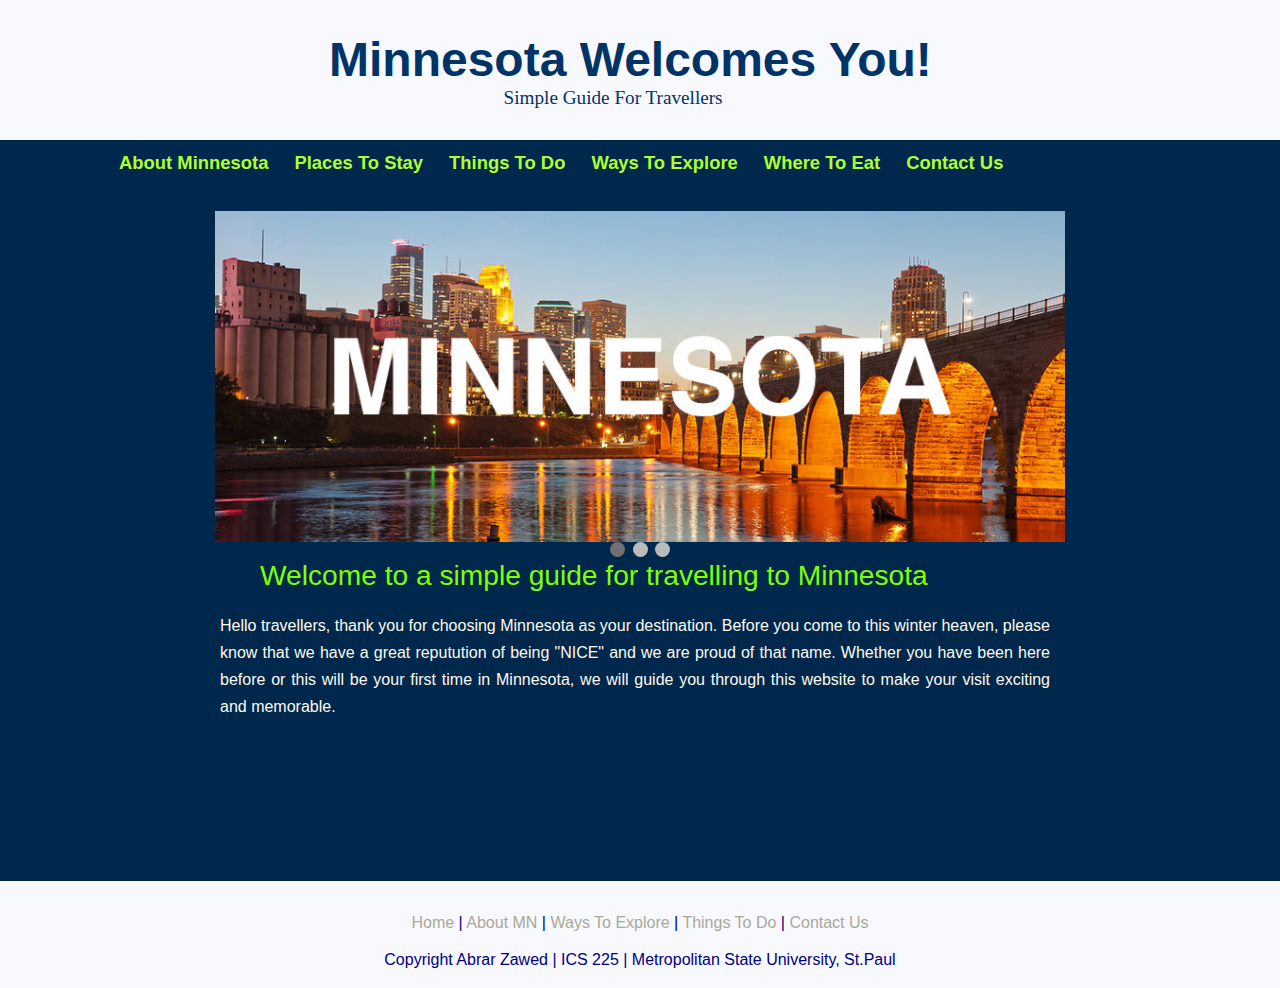
<file: ics_225_final_project/index.html>
<!DOCTYPE html>
<html>

<head>
    <title>Explore MN: A Simple Guide</title>
    <link rel="stylesheet" type="text/css" href="style/style.css">
    <script src="scripts/script.js"></script>
</head>

<body onload="showSlides()">
    <div id="main">
        <div id="header">
            <div id="logo" style="height: 150px;">
                <div id="logo_text">
                    <h1><a href="index.html"><span class="logo_colour">Minnesota Welcomes You!</span></a></h1>
                    <h2 style="height: 10px;padding-top: 0px;margin-left: 30%">
                        Simple Guide For Travellers</h2>
                </div>
            </div>
            <div id="menubar" style="padding-bottom: 0px;border-bottom-width: 50px;">
                <ul id="menu">
                    <li><a href="aboutmn.html" style=" padding-top: 0px; padding-right: 10px; padding-bottom:15px;padding-left: 20px;">
                            About Minnesota</a>
                    </li>
                    <li><a href="placestostay.html" style="padding-left: 5px;padding-right: 10px;padding-top: 0px;">Places
                            To Stay</a>
                    </li>

                    <li><a href="thingstodo.html" style="padding-top: 0px;padding-left: 5px;padding-right: 10px;">
                            Things To Do</a></li>
                    <li><a href="waystoexplore.html" style="padding-left: 5px;padding-top: 0px;padding-right: 10px;">
                            Ways To Explore</a></li>
                    <li><a href="wheretoeat.html" style="padding-left: 5px;padding-right: 10px;padding-top: 0px;">
                            Where To Eat</a></li>
                    <li><a href="contactus.html" style="padding-left: 5px;padding-top: 0px;padding-right: 10px;">
                            Contact Us</a></li>
                </ul>
            </div>
        </div>
        <div id="content_header"></div>
        <div id="site_content" style="width: 850px;height: 710px;">

            <div class="slideshow-container">

                <div class="mySlides fade" style="display: block;">
                    <div class="numbertext"></div>
                    <img src="skyline.jpg" style="width:100%;padding-top: 40px;">
                    <div class="text"></div>
                </div>

                <div class="mySlides fade" style="display: none;">
                    <div class="numbertext"></div>
                    <img src="SaintPaul.jpg" style="width:100%;padding-top: 40px;">
                    <div class="text"></div>
                </div>

                <div class="mySlides fade" style="display: none;">
                    <div class="numbertext"></div>
                    <img src="duluth.jpg" style="width:100%;padding-top: 40px;">
                    <div class="text"></div>
                </div>

            </div>
            <br>

            <div style="text-align:center">
                <span class="dot active"></span>
                <span class="dot"></span>
                <span class="dot"></span>
            </div>




            <div id="content">
                <h1 style=" width: 850px; padding-top: 0px; padding-left: 40px;">
                    Welcome to a simple guide for travelling to Minnesota
                </h1>
                <p style="width: 830px;font-size: initial;text-align: justify;">
                    Hello travellers, thank you for choosing Minnesota as your destination. Before you come to this
                    winter heaven, please know that we have a great reputution of being "NICE" and we are proud of that
                    name. Whether you have been here before or this will be your first time in Minnesota, we will guide
                    you through this website to make your visit exciting and memorable.
                </p>
            </div>
        </div>
        <div id="content_footer"></div>
        <div id="footer">
            <p><a href="index.html">Home</a> | <a href="aboutmn.html">About MN</a> | <a href="waystoexplore.html">Ways
                    To Explore</a> |
                <a href="thingstodo.html">Things To Do</a> | <a href="contact.html">Contact Us</a></p>
            <p>Copyright Abrar Zawed | ICS 225 | Metropolitan State University, St.Paul </p>
        </div>
    </div>


</body>

</html>
</file>
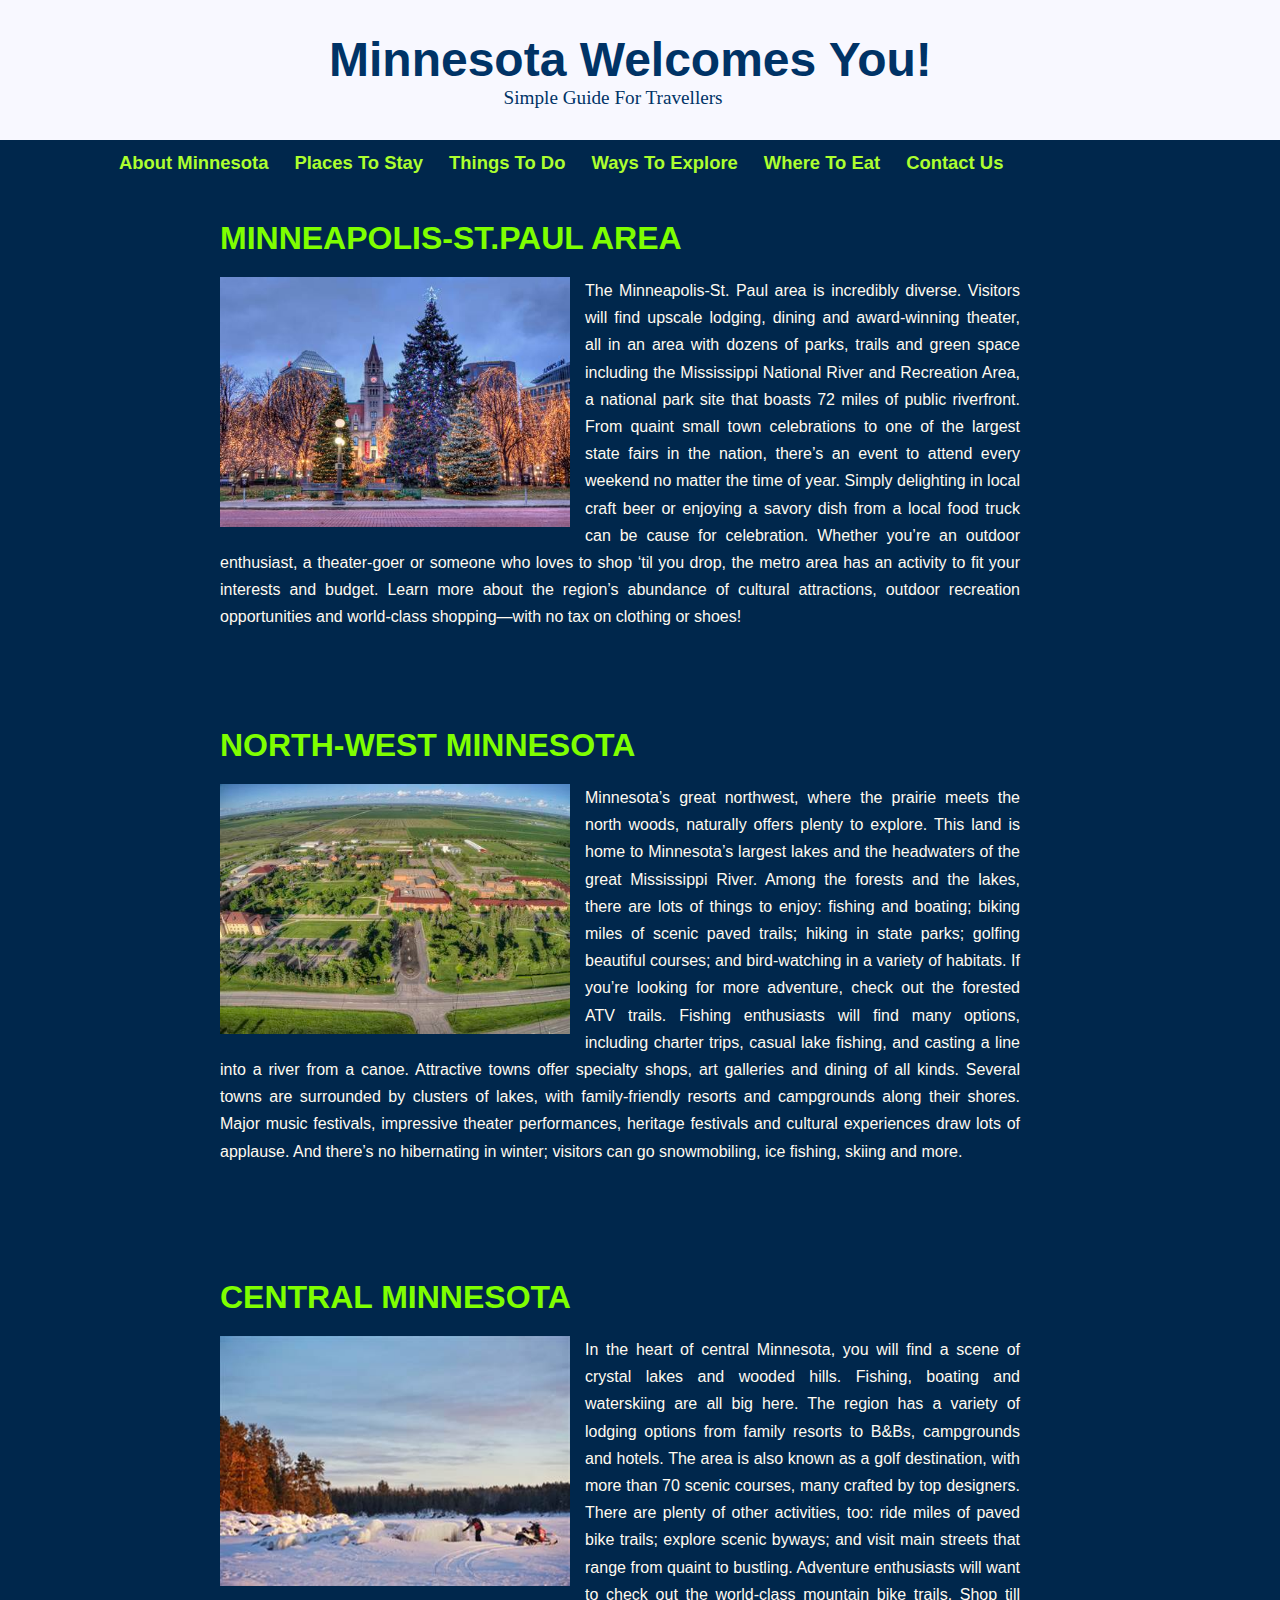
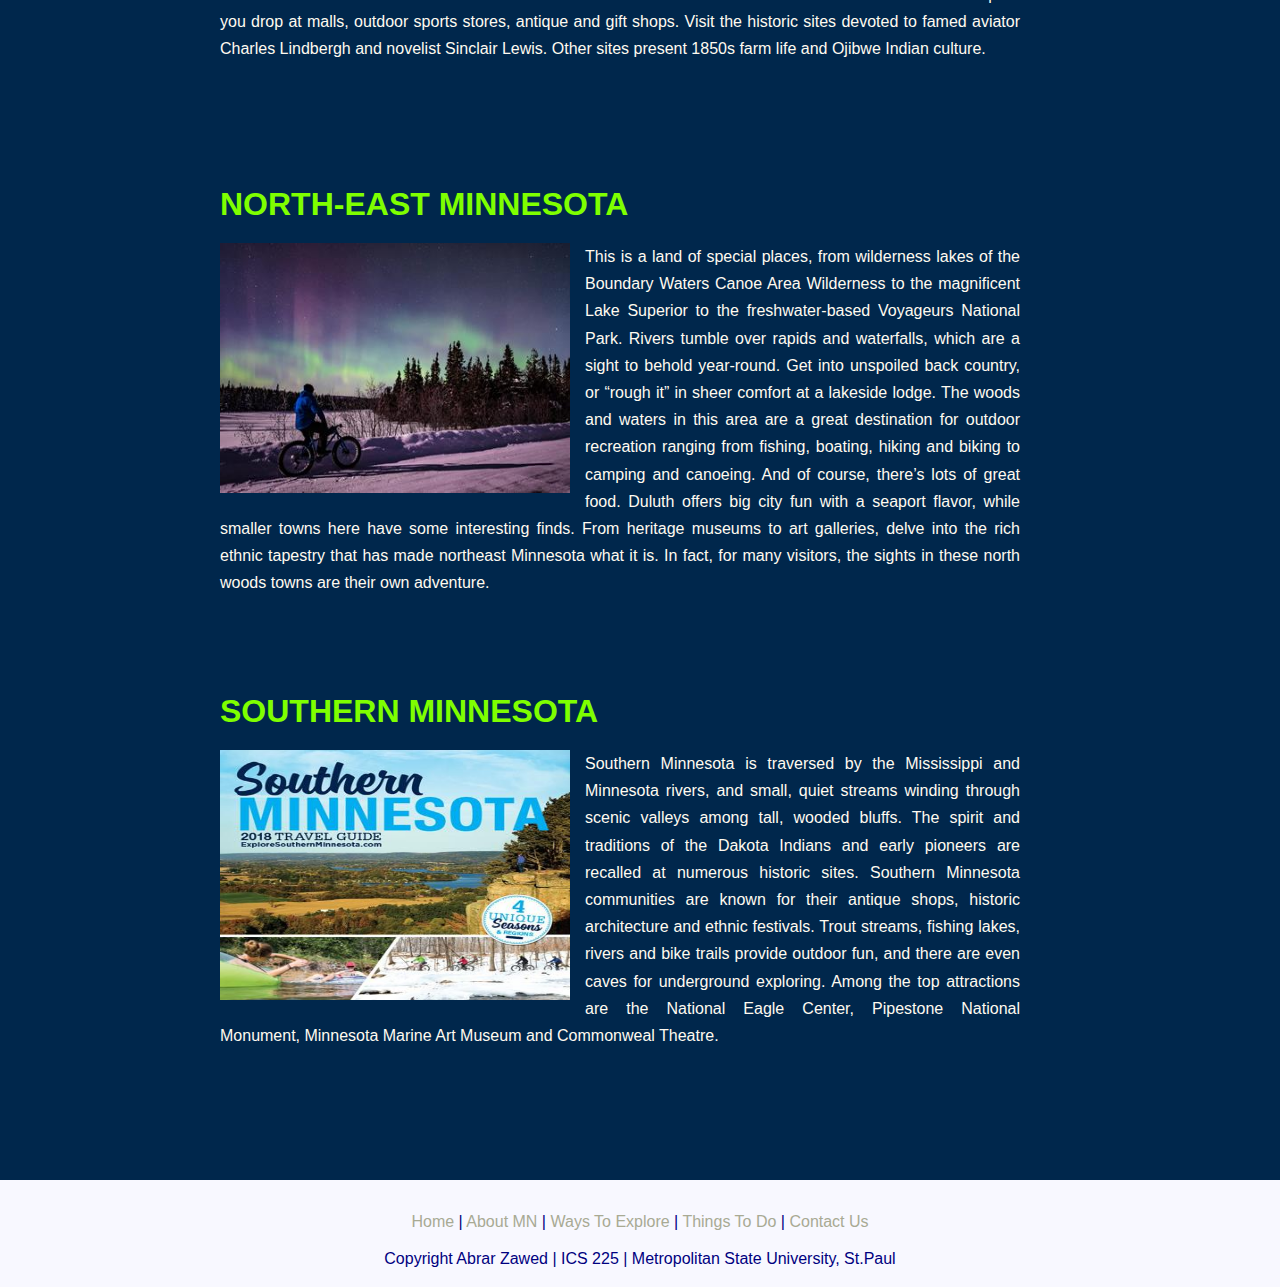
<file: ics_225_final_project/aboutmn.html>
<!DOCTYPE html>
<html>

<head>
    <title>Explore MN: A Simple Guide</title>
    <link rel="stylesheet" type="text/css" href="style/style.css">
    <script src="scripts/script.js"></script>
</head>

<body>
    <div id="main">
        <div id="header">
            <div id="logo" style="height: 150px;">
                <div id="logo_text">
                    <h1><a href="index.html"><span class="logo_colour">Minnesota Welcomes You!</span></a></h1>
                    <h2 style=" height: 10px;padding-top: 0px;margin-left: 30%;">
                        Simple Guide For Travellers</h2>
                </div>
            </div>
            <div id="menubar" style="padding-bottom: 0px;border-bottom-width: 50px;">
                <ul id="menu">
                    <li>
                        <a href="aboutmn.html" style=" padding-top: 0px; padding-right: 10px; padding-bottom:15px; padding-left: 20px;">
                            About Minnesota</a>
                    </li>
                    <li>
                        <a href="placestostay.html" style="padding-left: 5px;padding-right: 10px;padding-top: 0px;">
                            Places To Stay</a>
                    </li>
                    <li><a href="thingstodo.html" style="padding-top: 0px;padding-left: 5px;padding-right: 10px;">
                            Things To Do</a>
                    </li>
                    <li><a href="waystoexplore.html" style="padding-left: 5px;padding-top: 0px;padding-right: 10px;">
                            Ways To Explore</a>
                    </li>
                    <li><a href="wheretoeat.html" style="padding-left: 5px;padding-right: 10px;padding-top: 0px;">
                            Where To Eat</a>
                    </li>
                    <li><a href="contactus.html" style="padding-left: 5px;padding-top: 0px;padding-right: 10px;">
                            Contact Us</a>
                    </li>
                </ul>
            </div>
        </div>
        <div id="content_header"></div>
        <br><br><br><br>
        <div id="site_content" style="width: 850px;">
            <div id="content">
                <h1 style="width: 850px;padding-top: 0px;padding-left: 0px;FONT-WEIGHT: 1500;font-size: 250%;font-weight: bold;">
                    MINNEAPOLIS-ST.PAUL AREA</h1>
                <p style="height: 420px;WIDTH: 800px;"><img src="minneapolis_stpaul.jpeg" alt="msp-sp" style="width: 350px;height: 250px;margin-right:15px;">The
                    Minneapolis-St. Paul area is incredibly diverse. Visitors will find upscale lodging, dining and
                    award-winning theater, all in an area with dozens of parks, trails and green space including the
                    Mississippi National River and Recreation Area, a national park site that boasts 72 miles of public
                    riverfront.

                    From quaint small town celebrations to one of the largest state fairs in the nation, there’s an
                    event to attend every weekend no matter the time of year. Simply delighting in local craft beer or
                    enjoying a savory dish from a local food truck can be cause for celebration.

                    Whether you’re an outdoor enthusiast, a theater-goer or someone who loves to shop ‘til you drop,
                    the metro area has an activity to fit your interests and budget.

                    Learn more about the region’s abundance of cultural attractions, outdoor recreation opportunities
                    and world-class shopping—with no tax on clothing or shoes!</p>
            </div>
        </div>

        <div id="site_content" style="width: 850px;">

            <div id="content">
                <h1 style=" width: 850px;padding-top: 0px;padding-left: 0px;FONT-WEIGHT: 1500;font-size: 250%;font-weight: bold;">
                    NORTH-WEST MINNESOTA</h1>
                <p style="height: 420px;WIDTH: 800px;"><img src="northwestmn.jpg" alt="msp-sp" style="width: 350px;height: 250px;margin-right:15px;">Minnesota’s
                    great northwest, where the prairie meets the north woods, naturally offers plenty to explore. This
                    land is home to Minnesota’s largest lakes and the headwaters of the great Mississippi River. Among
                    the forests and the lakes, there are lots of things to enjoy: fishing and boating; biking miles of
                    scenic paved trails; hiking in state parks; golfing beautiful courses; and bird-watching in a
                    variety of habitats. If you’re looking for more adventure, check out the forested ATV trails.
                    Fishing enthusiasts will find many options, including charter trips, casual lake fishing, and
                    casting a line into a river from a canoe.

                    Attractive towns offer specialty shops, art galleries and dining of all kinds. Several towns are
                    surrounded by clusters of lakes, with family-friendly resorts and campgrounds along their shores.
                    Major music festivals, impressive theater performances, heritage festivals and cultural experiences
                    draw lots of applause. And there’s no hibernating in winter; visitors can go snowmobiling, ice
                    fishing, skiing and more.</p>
            </div>
        </div>
        <br><br><br>
        <div id="site_content" style="width: 850px;">

            <div id="content">
                <h1 style="width: 850px;padding-top: 0px;padding-left: 0px;FONT-WEIGHT: 1500;font-size: 250%;font-weight: bold;">
                    CENTRAL MINNESOTA</h1>
                <p style="height: 420px;WIDTH: 800px;"><img src="centralmn.jpeg" alt="msp-sp" style="width: 350px;height: 250px;margin-right:15px;">In
                    the heart of central Minnesota, you will find a scene of crystal lakes and wooded hills. Fishing,
                    boating and waterskiing are all big here. The region has a variety of lodging options from family
                    resorts to B&Bs, campgrounds and hotels. The area is also known as a golf destination, with more
                    than 70 scenic courses, many crafted by top designers.

                    There are plenty of other activities, too: ride miles of paved bike trails; explore scenic byways;
                    and visit main streets that range from quaint to bustling. Adventure enthusiasts will want to check
                    out the world-class mountain bike trails. Shop till you drop at malls, outdoor sports stores,
                    antique and gift shops. Visit the historic sites devoted to famed aviator Charles Lindbergh and
                    novelist Sinclair Lewis. Other sites present 1850s farm life and Ojibwe Indian culture.</p>
            </div>
        </div>

        <div id="site_content" style="width: 850px;">
            <div id="content">
                <h1 style="width: 850px;padding-top: 0px;padding-left: 0px;FONT-WEIGHT: 1500;font-size: 250%;font-weight: bold;">
                    NORTH-EAST MINNESOTA</h1>
                <p style="height: 420px;WIDTH: 800px;"><img src="northeastmn.jpeg" alt="msp-sp" style="width: 350px;height: 250px;margin-right:15px;">This
                    is a land of special places, from wilderness lakes of the Boundary Waters Canoe Area Wilderness to
                    the magnificent Lake Superior to the freshwater-based Voyageurs National Park. Rivers tumble over
                    rapids and waterfalls, which are a sight to behold year-round. Get into unspoiled back country, or
                    “rough it” in sheer comfort at a lakeside lodge. The woods and waters in this area are a great
                    destination for outdoor recreation ranging from fishing, boating, hiking and biking to camping and
                    canoeing. And of course, there’s lots of great food.

                    Duluth offers big city fun with a seaport flavor, while smaller towns here have some interesting
                    finds. From heritage museums to art galleries, delve into the rich ethnic tapestry that has made
                    northeast Minnesota what it is. In fact, for many visitors, the sights in these north woods towns
                    are their own adventure.</p>
            </div>
        </div>
        <div id="site_content" style="width: 850px;">
            <div id="content">
                <h1 style="width: 850px;padding-top: 0px;padding-left: 0px;FONT-WEIGHT: 1500;font-size: 250%;font-weight: bold;">
                    SOUTHERN MINNESOTA</h1>
                <p style=" height: 420px;WIDTH: 800px;"><img src="southernmn.jpeg" alt="msp-sp" style="width: 350px;height: 250px;margin-right:15px;">Southern
                    Minnesota is traversed by the Mississippi and Minnesota rivers, and small, quiet streams winding
                    through scenic valleys among tall, wooded bluffs.

                    The spirit and traditions of the Dakota Indians and early pioneers are recalled at numerous
                    historic sites. Southern Minnesota communities are known for their antique shops, historic
                    architecture and ethnic festivals. Trout streams, fishing lakes, rivers and bike trails provide
                    outdoor fun, and there are even caves for underground exploring. Among the top attractions are the
                    National Eagle Center, Pipestone National Monument, Minnesota Marine Art Museum and Commonweal
                    Theatre.</p>
            </div>
        </div>
        <div id="content_footer"></div>
        <div id="footer">
            <p><a href="index.html">Home</a> | <a href="aboutmn.html">About MN</a> | <a href="waystoexplore.html">Ways
                    To Explore</a> |
                <a href="thingstodo.html">Things To Do</a> | <a href="contact.html">Contact Us</a></p>
            <p>Copyright Abrar Zawed | ICS 225 | Metropolitan State University, St.Paul </p>
        </div>
    </div>
</body>

</html>
</file>
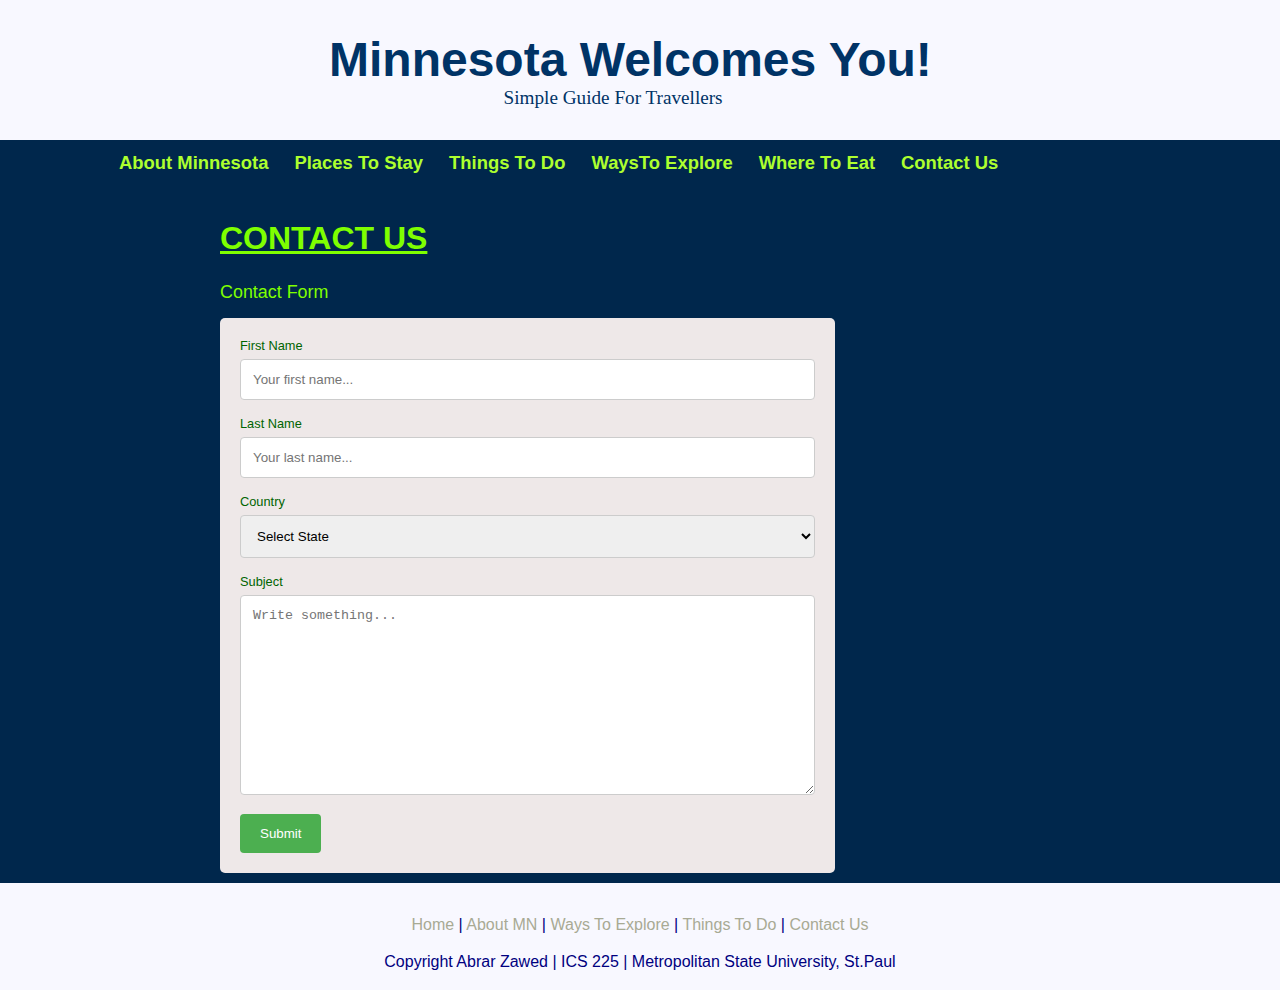
<file: ics_225_final_project/contactus.html>
<!DOCTYPE html>
<html>

<head>
    <title>Explore MN: A Simple Guide</title>
    <script src="https://ajax.googleapis.com/ajax/libs/jquery/3.3.1/jquery.min.js"></script>
    <script>
        $(document).ready(function () {
            $("#myShowButton").click(function () {
                alert("Thanks " + $("#fname").val() + " for reaching out. We will contact you soon.");
            });
            $("#myShowButton").click(function () {
                window.location.reload(true);
            });
        });
    </script>
    <link rel="stylesheet" type="text/css" href="style/style.css">

    <style>
        body {
            color: darkgreen;
        }
        input[type=text],
        select,
        textarea {
            width: 100%;
            padding: 12px;
            border: 1px solid #ccc;
            border-radius: 4px;
            box-sizing: border-box;
            margin-top: 6px;
            margin-bottom: 16px;
            resize: vertical;
        }

        input[type=button] {
            background-color: #4CAF50;
            color: white;
            padding: 12px 20px;
            border: none;
            border-radius: 4px;
            cursor: pointer;
        }

        input[type=button]:hover {
            background-color: #45a049;
        }

        .container {
            border-radius: 5px;
            background-color:rgb(238, 232, 232);
            padding: 20px;
        }
    </style>
</head>

<body>
    <div id="main">
        <div id="header">
            <div id="logo" style="height: 150px;">
                <div id="logo_text">
                    <h1><a href="index.html"><span class="logo_colour">Minnesota Welcomes You!</span></a></h1>
                    <h2 style="height: 10px;padding-top: 0px;margin-left: 30%;">
                        Simple Guide For Travellers</h2>
                </div>
            </div>
            <div id="menubar" style="padding-bottom: 0px;border-bottom-width: 50px;">
                <ul id="menu">
                    <li><a href="aboutmn.html" style=" padding-top: 0px; padding-right: 10px; padding-bottom:15px; padding-left: 20px;">
                            About Minnesota
                        </a>
                    </li>
                    <li><a href="placestostay.html" style="padding-left: 5px;padding-right: 10px;padding-top: 0px;">
                            Places To Stay
                        </a>
                    </li>
                    <li><a href="thingstodo.html" style="padding-top: 0px;padding-left: 5px;padding-right: 10px;">
                            Things To Do
                        </a>
                    </li>
                    <li><a href="waystoexplore.html" style="padding-left: 5px;padding-top: 0px;padding-right: 10px;">
                            WaysTo Explore
                        </a>
                    </li>
                    <li><a href="wheretoeat.html" style="padding-left: 5px;padding-right: 10px;padding-top: 0px;">
                            Where To Eat
                        </a>
                    </li>
                    <li><a href="contactus.html" style="padding-left: 5px;padding-top: 0px;padding-right: 10px;">
                            Contact Us
                        </a>
                    </li>
                </ul>
            </div>
        </div>
        <div id="content_header"></div>
        <br><br><br><br>
        <div id="site_content" style="width: 850px;">

            <div id="content">
                <h1 style="width: 850px;padding-top: 0px;padding-left: 0px;FONT-WEIGHT: 1500;font-size: 250%;font-weight: bold;"><u>
                        CONTACT US</u>
                </h1>

                <h3>Contact Form</h3>

                <div class="container">
                    <form>
                        <label for="fname">First Name</label>
                        <input type="text" id="fname" name="firstname" placeholder="Your first name...">

                        <label for="lname">Last Name</label>
                        <input type="text" id="lname" name="lastname" placeholder="Your last name...">

                        <label for="country">Country</label>
                        <select id="country" name="country">
                            <option value="SL">Select State</option>
                            <option value="AL">Alabama</option>
                            <option value="AK">Alaska</option>
                            <option value="AZ">Arizona</option>
                            <option value="AR">Arkansas</option>
                            <option value="CA">California</option>
                            <option value="CO">Colorado</option>
                            <option value="CT">Connecticut</option>
                            <option value="DE">Delaware</option>
                            <option value="DC">District Of Columbia</option>
                            <option value="FL">Florida</option>
                            <option value="GA">Georgia</option>
                            <option value="HI">Hawaii</option>
                            <option value="ID">Idaho</option>
                            <option value="IL">Illinois</option>
                            <option value="IN">Indiana</option>
                            <option value="IA">Iowa</option>
                            <option value="KS">Kansas</option>
                            <option value="KY">Kentucky</option>
                            <option value="LA">Louisiana</option>
                            <option value="ME">Maine</option>
                            <option value="MD">Maryland</option>
                            <option value="MA">Massachusetts</option>
                            <option value="MI">Michigan</option>
                            <option value="MN">Minnesota</option>
                            <option value="MS">Mississippi</option>
                            <option value="MO">Missouri</option>
                            <option value="MT">Montana</option>
                            <option value="NE">Nebraska</option>
                            <option value="NV">Nevada</option>
                            <option value="NH">New Hampshire</option>
                            <option value="NJ">New Jersey</option>
                            <option value="NM">New Mexico</option>
                            <option value="NY">New York</option>
                            <option value="NC">North Carolina</option>
                            <option value="ND">North Dakota</option>
                            <option value="OH">Ohio</option>
                            <option value="OK">Oklahoma</option>
                            <option value="OR">Oregon</option>
                            <option value="PA">Pennsylvania</option>
                            <option value="RI">Rhode Island</option>
                            <option value="SC">South Carolina</option>
                            <option value="SD">South Dakota</option>
                            <option value="TN">Tennessee</option>
                            <option value="TX">Texas</option>
                            <option value="UT">Utah</option>
                            <option value="VT">Vermont</option>
                            <option value="VA">Virginia</option>
                            <option value="WA">Washington</option>
                            <option value="WV">West Virginia</option>
                            <option value="WI">Wisconsin</option>
                            <option value="WY">Wyoming</option>
                        </select>

                        <label for="subject">Subject</label>
                        <textarea id="subject" name="subject" placeholder="Write something..." style="height:200px"></textarea>

                        <input type="button" id="myShowButton" value="Submit">
                    </form>
                </div>

            </div>
        </div>

        <div id="content_footer"></div>
        <div id="footer">
            <p><a href="index.html">Home</a> | <a href="aboutmn.html">About MN</a> | <a href="waystoexplore.html">Ways
                    To Explore</a> |
                <a href="thingstodo.html">Things To Do</a> | <a href="contact.html">Contact Us</a></p>
            <p>Copyright Abrar Zawed | ICS 225 | Metropolitan State University, St.Paul </p>
        </div>
    </div>

</body>

</html>
</file>
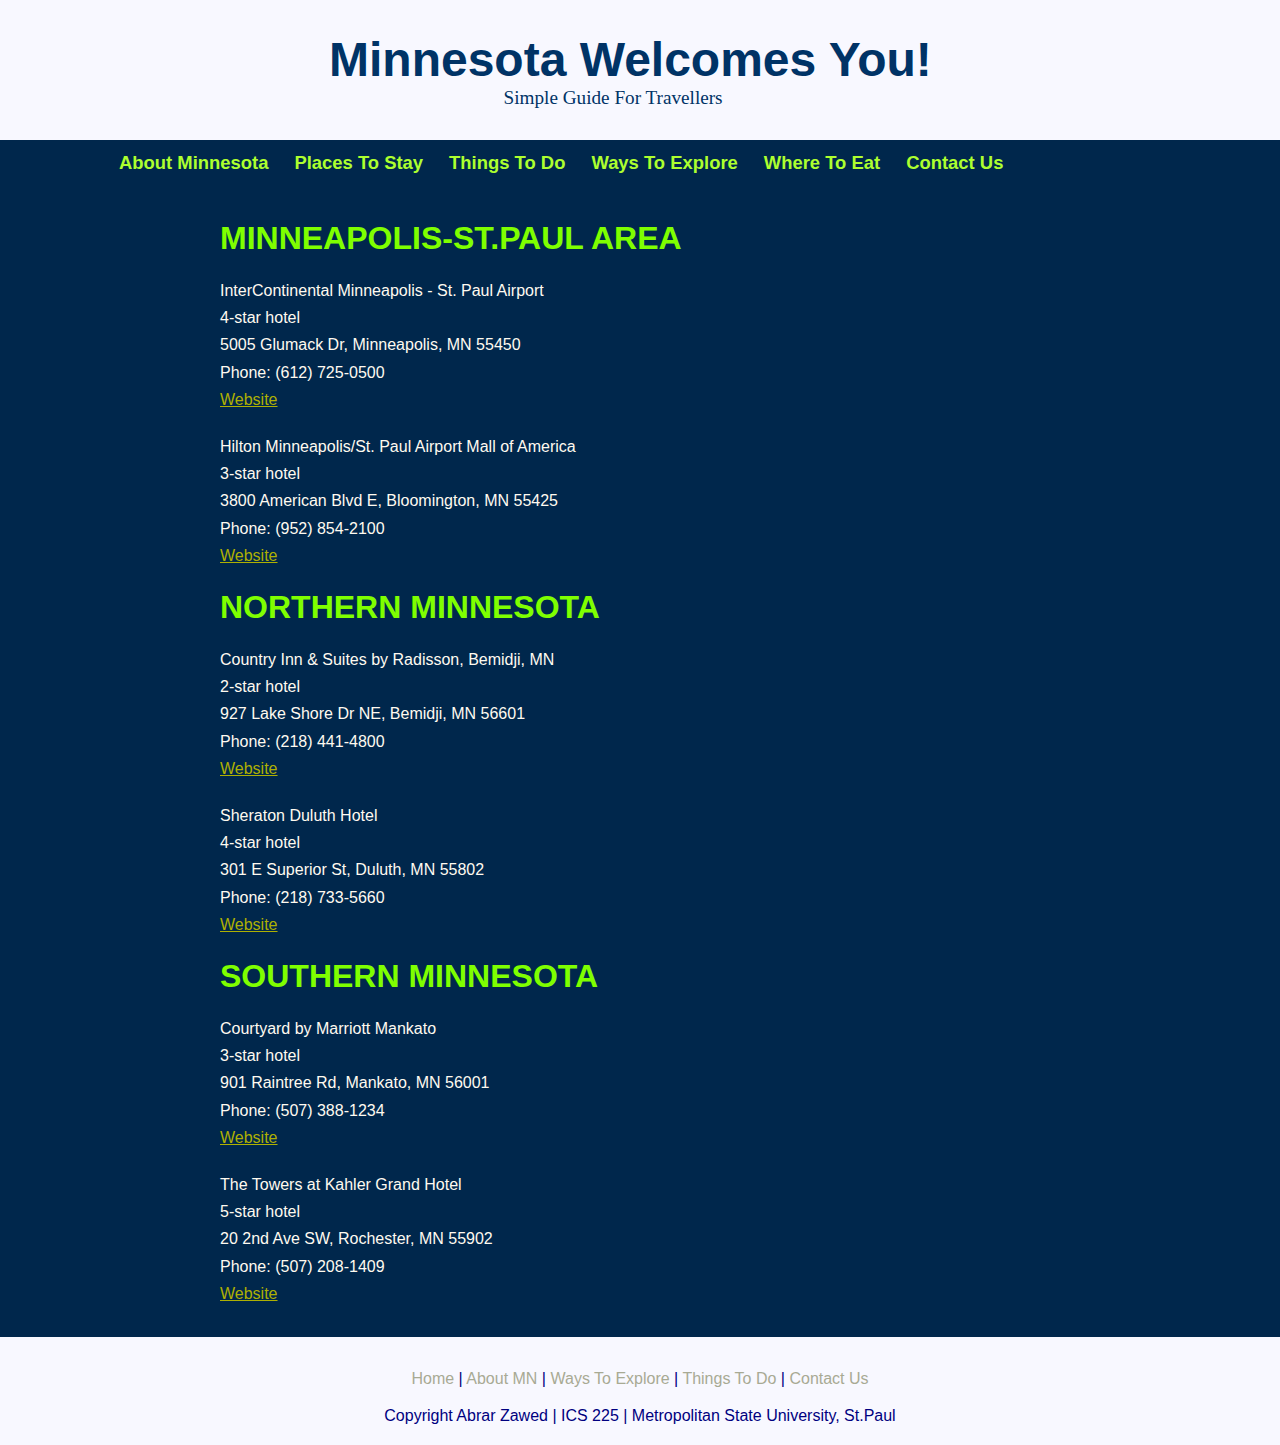
<file: ics_225_final_project/hotellist.html>
<!DOCTYPE html>
<html>

<head>
    <title>Explore MN: A Simple Guide</title>
    <link rel="stylesheet" type="text/css" href="style/style.css">
    <script src="scripts/script.js"></script>
</head>

<body>
    <div id="main">
        <div id="header">
            <div id="logo" style="height: 150px;">
                <div id="logo_text">
                    <h1><a href="index.html"><span class="logo_colour">Minnesota Welcomes You!</span></a></h1>
                    <h2 style="height: 10px;padding-top: 0px;margin-left: 30%;">
                        Simple Guide For Travellers</h2>
                </div>
            </div>
            <div id="menubar" style="padding-bottom: 0px;border-bottom-width: 50px;">
                <ul id="menu">
                    <li><a href="aboutmn.html" style=" padding-top: 0px; padding-right: 10px; padding-bottom:15px; padding-left: 20px;">
                            About Minnesota
                        </a>
                    </li>
                    <li><a href="placestostay.html" style="padding-left: 5px;padding-right: 10px;padding-top: 0px;">
                            Places To Stay
                        </a>
                    </li>
                    <li><a href="thingstodo.html" style="padding-top: 0px;padding-left: 5px;padding-right: 10px;">
                            Things To Do
                        </a>
                    </li>
                    <li><a href="waystoexplore.html" style="padding-left: 5px;padding-top: 0px;padding-right: 10px;">
                            Ways To Explore
                        </a>
                    </li>
                    <li><a href="wheretoeat.html" style="padding-left: 5px;padding-right: 10px;padding-top: 0px;">
                            Where To Eat
                        </a>
                    </li>
                    <li><a href="contactus.html" style="padding-left: 5px;padding-top: 0px;padding-right: 10px;">
                            Contact Us
                        </a>
                    </li>
                </ul>
            </div>
        </div>
        <div id="content_header"></div>
        <br><br><br><br>
        <div id="site_content" style="width: 850px;">

            <div id="content">
                <h1 style=" width: 850px;padding-top: 0px;padding-left: 0px;FONT-WEIGHT: 1500;font-size: 250%;font-weight: bold;">
                    MINNEAPOLIS-ST.PAUL AREA
                </h1>
                <p>
                    InterContinental Minneapolis - St. Paul Airport
                    <br>
                    4-star hotel
                    <br>
                    5005 Glumack Dr, Minneapolis, MN 55450
                    <br>
                    Phone: (612) 725-0500
                    <br>
                    <a href="https://www.ihg.com/intercontinental/hotels/us/en/minneapolis/mspha/hoteldetail?cm_mmc=GoogleMaps-_-ic-_-US-_-MSPHA"
                        target="_blank">Website</a>
                </p>

                <p>
                    Hilton Minneapolis/St. Paul Airport Mall of America
                    <br>
                    3-star hotel
                    <br>
                    3800 American Blvd E, Bloomington, MN 55425
                    <br>
                    Phone: (952) 854-2100
                    <br>
                    <a href="https://www3.hilton.com/en/hotels/minnesota/hilton-minneapolis-st-paul-airport-mall-of-america-MSPAHHF/index.html?SEO_id=GMB-HI-MSPAHHF"
                        target="_blank">Website</a>
                </p>



                <h1 style=" width: 850px;padding-top: 0px;padding-left: 0px;FONT-WEIGHT: 1500;font-size: 250%;font-weight: bold;">
                    NORTHERN MINNESOTA
                </h1>
                <p>
                    Country Inn & Suites by Radisson, Bemidji, MN
                    <br>
                    2-star hotel
                    <br>
                    927 Lake Shore Dr NE, Bemidji, MN 56601
                    <br>
                    Phone: (218) 441-4800
                    <br>
                    <a href="https://www.countryinns.com/bemidji-hotel-mn-56601/usabemn?s_cid=os.amer-us-cis-USABEMN-gmb"
                        target="_blank">Website</a>
                </p>

                <p>
                    Sheraton Duluth Hotel
                    <br>
                    4-star hotel
                    <br>
                    301 E Superior St, Duluth, MN 55802
                    <br>
                    Phone: (218) 733-5660
                    <br>
                    <a href="https://www.marriott.com/hotels/travel/dlhsi-sheraton-duluth-hotel/?scid=bb1a189a-fec3-4d19-a255-54ba596febe2"
                        target="_blank">Website</a>
                </p>

                <h1 style=" width: 850px;padding-top: 0px;padding-left: 0px;FONT-WEIGHT: 1500;font-size: 250%;font-weight: bold;">
                    SOUTHERN MINNESOTA
                </h1>
                <p>
                    Courtyard by Marriott Mankato
                    <br>
                    3-star hotel
                    <br>
                    901 Raintree Rd, Mankato, MN 56001
                    <br>
                    Phone: (507) 388-1234
                    <br>
                    <a href="https://www.marriott.com/hotels/travel/mktcy-courtyard-mankato/?scid=bb1a189a-fec3-4d19-a255-54ba596febe2"
                        target="_blank">Website</a>
                </p>

                <p>
                    The Towers at Kahler Grand Hotel
                    <br>
                    5-star hotel
                    <br>
                    20 2nd Ave SW, Rochester, MN 55902
                    <br>
                    Phone: (507) 208-1409
                    <br>
                    <a href="https://www.towersatkahlergrand.com/" target="_blank">Website</a>
                </p>


            </div>
        </div>


        <div id="content_footer"></div>
        <div id="footer">
            <p><a href="index.html">Home</a> | <a href="aboutmn.html">About MN</a> | <a href="waystoexplore.html">Ways
                    To Explore</a> |
                <a href="thingstodo.html">Things To Do</a> | <a href="contact.html">Contact Us</a></p>
            <p>Copyright Abrar Zawed | ICS 225 | Metropolitan State University, St.Paul </p>
        </div>
    </div>

</body>

</html>
</file>
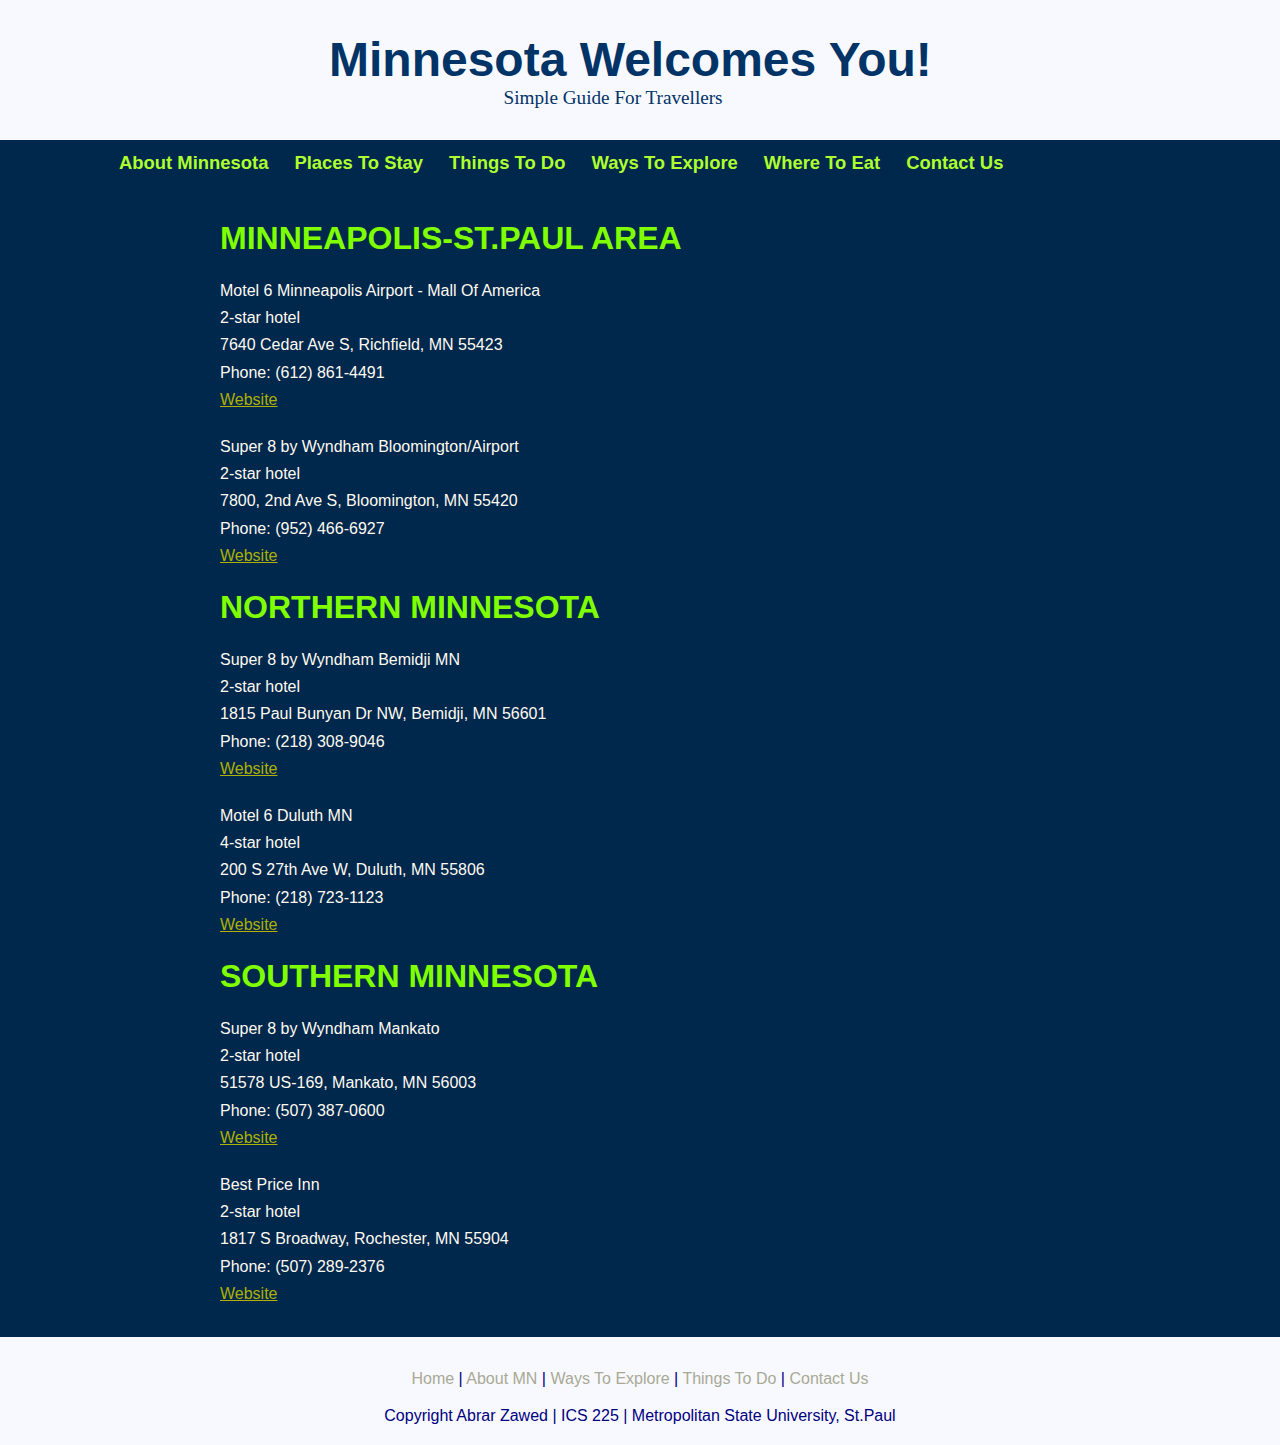
<file: ics_225_final_project/motellist.html>
<!DOCTYPE html>
<html>

<head>
    <title>Explore MN: A Simple Guide</title>
    <link rel="stylesheet" type="text/css" href="style/style.css">
    <script src="scripts/script.js"></script>
</head>

<body>
    <div id="main">
        <div id="header">
            <div id="logo" style="height: 150px;">
                <div id="logo_text">
                    <h1><a href="index.html"><span class="logo_colour">Minnesota Welcomes You!</span></a></h1>
                    <h2 style="height: 10px;padding-top: 0px;margin-left: 30%;">
                        Simple Guide For Travellers</h2>
                </div>
            </div>
            <div id="menubar" style="padding-bottom: 0px;border-bottom-width: 50px;">
                <ul id="menu">
                    <li><a href="aboutmn.html" style=" padding-top: 0px; padding-right: 10px; padding-bottom:15px; padding-left: 20px;">
                            About Minnesota
                        </a>
                    </li>
                    <li><a href="placestostay.html" style="padding-left: 5px;padding-right: 10px;padding-top: 0px;">
                            Places To Stay
                        </a>
                    </li>
                    <li><a href="thingstodo.html" style="padding-top: 0px;padding-left: 5px;padding-right: 10px;">
                            Things To Do
                        </a>
                    </li>
                    <li><a href="waystoexplore.html" style="padding-left: 5px;padding-top: 0px;padding-right: 10px;">
                            Ways To Explore
                        </a>
                    </li>
                    <li><a href="wheretoeat.html" style="padding-left: 5px;padding-right: 10px;padding-top: 0px;">
                            Where To Eat
                        </a>
                    </li>
                    <li><a href="contactus.html" style="padding-left: 5px;padding-top: 0px;padding-right: 10px;">
                            Contact Us
                        </a>
                    </li>
                </ul>
            </div>
        </div>
        <div id="content_header"></div>
        <br><br><br><br>
        <div id="site_content" style="width: 850px;">

            <div id="content">
                <h1 style=" width: 850px;padding-top: 0px;padding-left: 0px;FONT-WEIGHT: 1500;font-size: 250%;font-weight: bold;">
                    MINNEAPOLIS-ST.PAUL AREA
                </h1>
                <p>
                    Motel 6 Minneapolis Airport - Mall Of America
                    <br>
                    2-star hotel
                    <br>
                    7640 Cedar Ave S, Richfield, MN 55423
                    <br>
                    Phone: (612) 861-4491
                    <br>
                    <a href="https://www.motel6.com/en/motels.mn.minneapolis.1106.html?lid=X_PMG_NaturalSearch_Local_Google_1106&utm_source=local&utm_medium=local&utm_campaign=googlelocal-1106"
                        target="_blank">Website</a>
                </p>

                <p>
                    Super 8 by Wyndham Bloomington/Airport
                    <br>
                    2-star hotel
                    <br>
                    7800, 2nd Ave S, Bloomington, MN 55420
                    <br>
                    Phone: (952) 466-6927
                    <br>
                    <a href="https://www.wyndhamhotels.com/super-8/bloomington-minnesota/super-8-bloomington-airport/overview?CID=LC:SE::GGL:RIO:National:03634&iata=00065402"
                        target="_blank">Website</a>
                </p>

                <h1 style=" width: 850px;padding-top: 0px;padding-left: 0px;FONT-WEIGHT: 1500;font-size: 250%;font-weight: bold;">
                    NORTHERN MINNESOTA
                </h1>
                <p>
                    Super 8 by Wyndham Bemidji MN
                    <br>
                    2-star hotel
                    <br>
                    1815 Paul Bunyan Dr NW, Bemidji, MN 56601
                    <br>
                    Phone: (218) 308-9046
                    <br>
                    <a href="https://www.wyndhamhotels.com/super-8/bemidji-minnesota/super-8-bemidji-mn/overview?CID=LC:SE::GGL:RIO:National:03624&iata=00065402"
                        target="_blank">Website</a>
                </p>

                <p>
                    Motel 6 Duluth MN
                    <br>
                    4-star hotel
                    <br>
                    200 S 27th Ave W, Duluth, MN 55806
                    <br>
                    Phone: (218) 723-1123
                    <br>
                    <a href="https://www.motel6.com/en/motels.mn.duluth.1294.html?lid=X_PMG_NaturalSearch_Local_Google_1294&utm_source=local&utm_medium=local&utm_campaign=googlelocal-1294"
                        target="_blank">Website</a>
                </p>

                <h1 style=" width: 850px;padding-top: 0px;padding-left: 0px;FONT-WEIGHT: 1500;font-size: 250%;font-weight: bold;">
                    SOUTHERN MINNESOTA
                </h1>
                <p>
                    Super 8 by Wyndham Mankato
                    <br>
                    2-star hotel
                    <br>
                    51578 US-169, Mankato, MN 56003
                    <br>
                    Phone: (507) 387-0600
                    <br>
                    <a href="https://www.wyndhamhotels.com/super-8/mankato-minnesota/super-8-mankato/overview?CID=LC:SE::GGL:RIO:National:03659&iata=00065402"
                        target="_blank">Website</a>
                </p>

                <p>
                    Best Price Inn
                    <br>
                    2-star hotel
                    <br>
                    1817 S Broadway, Rochester, MN 55904
                    <br>
                    Phone: (507) 289-2376
                    <br>
                    <a href="https://bestpriceinnmn.com/" target="_blank">Website</a>
                </p>


            </div>
        </div>


        <div id="content_footer"></div>
        <div id="footer">
            <p><a href="index.html">Home</a> | <a href="aboutmn.html">About MN</a> | <a href="waystoexplore.html">Ways
                    To Explore</a> |
                <a href="thingstodo.html">Things To Do</a> | <a href="contact.html">Contact Us</a></p>
            <p>Copyright Abrar Zawed | ICS 225 | Metropolitan State University, St.Paul </p>
        </div>
    </div>

</body>

</html>
</file>
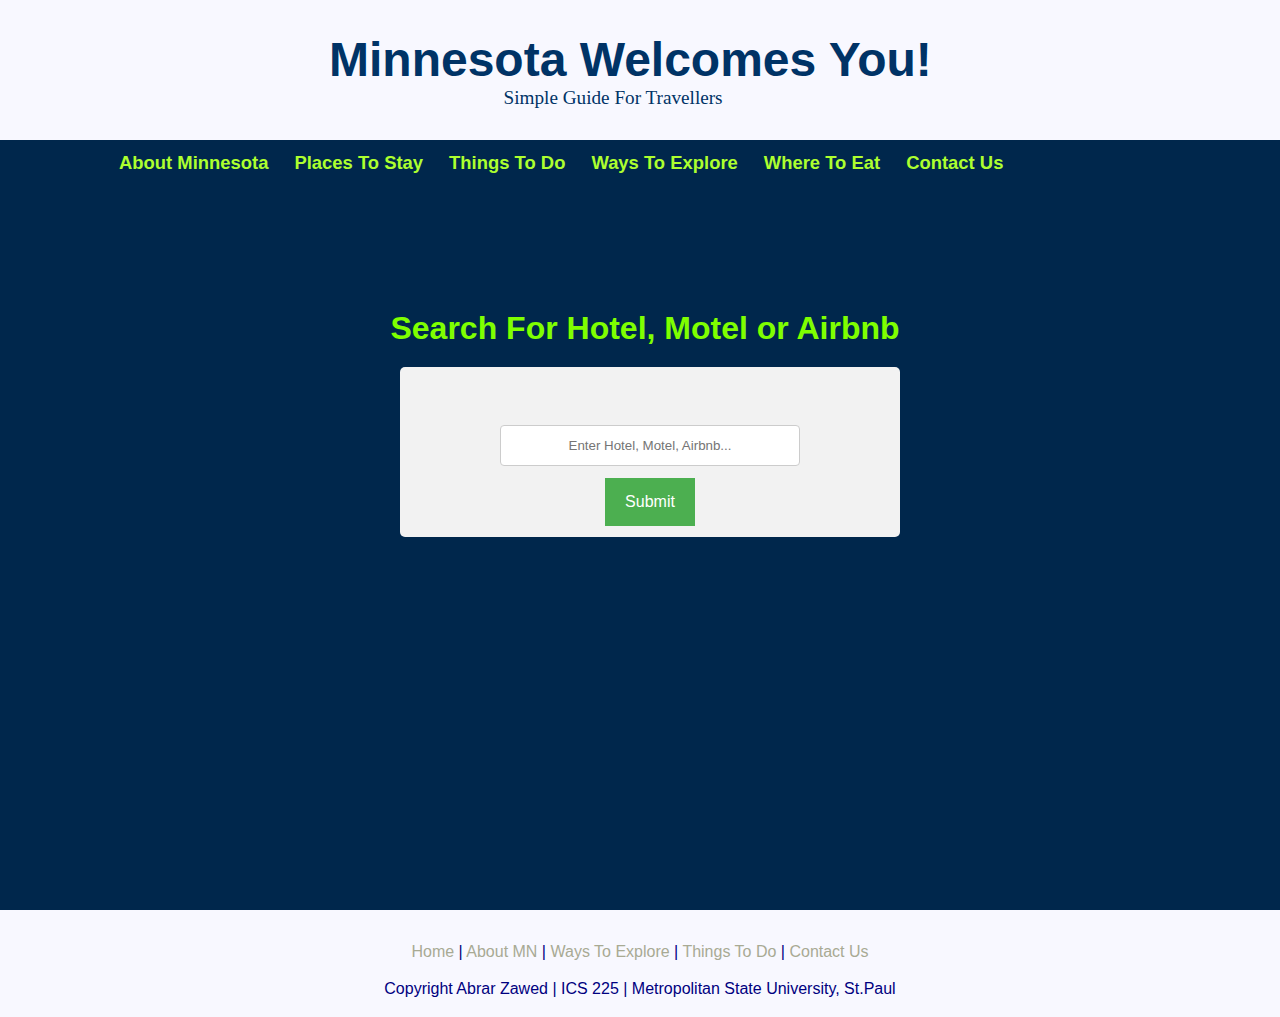
<file: ics_225_final_project/placestostay.html>
<!DOCTYPE html>
<html>

<head>
    <title>Explore MN: A Simple Guide</title>
    <link rel="stylesheet" type="text/css" href="style/style.css">
    <script src="scripts/script.js"></script>
    <script>
        function calculate() {
            // Grab input from DOM
            var value = document.getElementById("userinput").value;
            var reg = new RegExp('^[a-zA-Z]+$');
            var result = reg.test(value);

            // Check if the input is empty
            if (value == null || value == "") {
                alert("No Input, Please Enter hotel, motel or airbnb");
            }

            // Check if the inputs is number
            else if (result == false) {
                alert("Please Enter Hotel, Motel or Airbnb");
            }

            // Input is valid
            else {
                var match_hotel = value.match(/hotel/i);
                var match_motel = value.match(/motel/i);
                var match_airbnb = value.match(/airbnb/i);

                if (match_hotel) {
                    window.open("hotellist.html");
                }
                else if (match_motel) {
                    window.open("motellist.html");
                }
                else if (match_airbnb) {
                    window.open("https://www.airbnb.com/");

                }
                else {
                    alert("Please Enter Hotel, Motel or Airbnb")
                }

            }


        }</script>
    <style>
        input[type=text], 
        select {
            width: 100%;
            padding: 12px 20px;
            margin: 8px 0;
            display: inline-block;
            border: 1px solid #ccc;
            border-radius: 4px;
            box-sizing: border-box;
            text-align: center;
                }
                                            
        #test {
            border-radius: 5px;
            background-color: #f2f2f2;
            padding: 100px;
              }
        .button {
            background-color: #4CAF50;
            border: none;
            color: white;
            padding: 15px 20px;
            text-align: center;
            text-decoration: none;
            display: inline-block;
            font-size: 16px;
            margin: 4px 2px;
            cursor: pointer;
               }
    </style>
</head>

<body>
    <div id="main">
        <div id="header">
            <div id="logo" style="height: 150px;">
                <div id="logo_text">
                    <h1><a href="index.html"><span class="logo_colour">Minnesota Welcomes You!</span></a></h1>
                    <h2 style="height: 10px;padding-top: 0px;margin-left: 30%;">
                        Simple Guide For Travellers
                    </h2>
                </div>
            </div>
            <div id="menubar" style="padding-bottom: 0px;border-bottom-width: 50px;">
                <ul id="menu">
                    <li><a href="aboutmn.html" style=" padding-top: 0px; padding-right: 10px; padding-bottom:15px; padding-left: 20px;">
                            About Minnesota
                        </a>
                    </li>
                    <li><a href="placestostay.html" style="padding-left: 5px;padding-right: 10px;padding-top: 0px;">
                            Places To Stay
                        </a>
                    </li>
                    <li><a href="thingstodo.html" style="padding-top: 0px;padding-left: 5px;padding-right: 10px;">
                            Things To Do
                        </a>
                    </li>
                    <li><a href="waystoexplore.html" style="padding-left: 5px;padding-top: 0px;padding-right: 10px;">
                            Ways To Explore
                        </a>
                    </li>
                    <li><a href="wheretoeat.html" style="padding-left: 5px;padding-right: 10px;padding-top: 0px;">
                            Where To Eat
                        </a>
                    </li>
                    <li><a href="contactus.html" style="padding-left: 5px;padding-top: 0px;padding-right: 10px;">
                            Contact Us
                        </a>
                    </li>
                </ul>
            </div>
        </div>
        <div id="content_header"></div>
        <br><br><br><br><br><br><br><br><br><br>


        <div id="site_content" style="width: 850px;padding-bottom: 100px;height: 600px;">

            <div id="content">
                <h1 style="width: 850px;padding-top: 0px;padding-left: 0px;FONT-WEIGHT: 1500;font-size: 250%;font-weight: bold; text-align: center;">Search
                    For Hotel, Motel or Airbnb
                </h1>

                <div id="test" style="text-align:center;margin-left: 180px;width: 500px;height: 170px;padding-top: 50px;padding-bottom: 0px;">
                    <form>

                        <input type="text" id="userinput" name="user" placeholder="Enter Hotel, Motel, Airbnb...">

                        <button class=" button" onclick="calculate();">Submit</button>
                    </form>
                </div>
            </div>
        </div>





        <div id="content_footer"></div>
        <div id="footer">
            <p><a href="index.html">Home</a> | <a href="aboutmn.html">About MN</a> | <a href="waystoexplore.html">Ways
                    To Explore</a> |
                <a href="thingstodo.html">Things To Do</a> | <a href="contact.html">Contact Us</a></p>
            <p>Copyright Abrar Zawed | ICS 225 | Metropolitan State University, St.Paul </p>
        </div>
    </div>






</body>

</html>
</file>
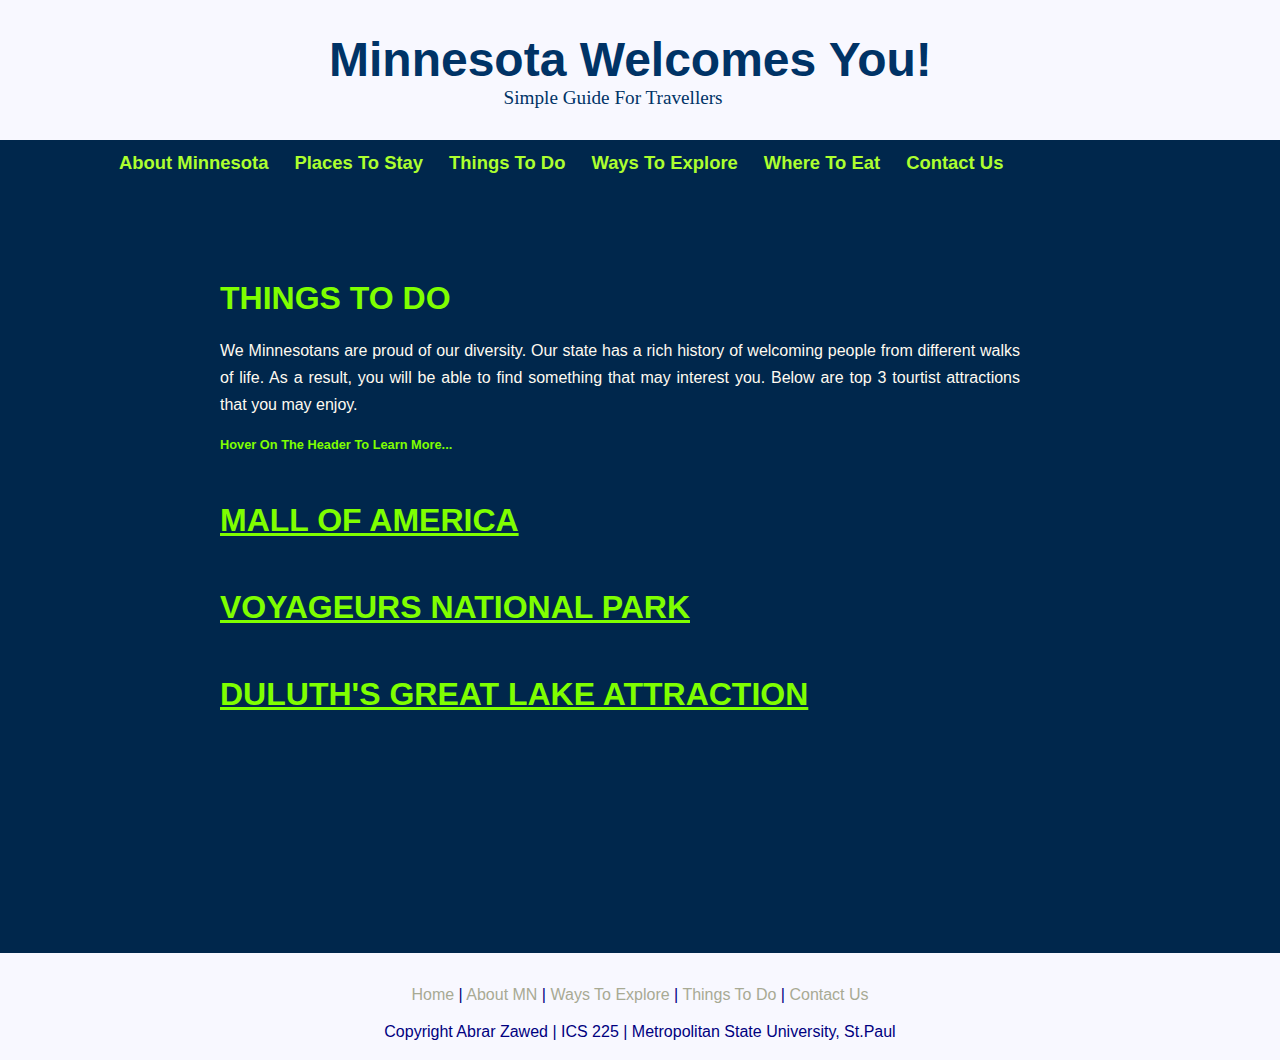
<file: ics_225_final_project/thingstodo.html>
<!DOCTYPE html>
<html>

<head>
    <title>Explore MN: A Simple Guide</title>
    <link rel="stylesheet" type="text/css" href="style/style.css">
    <script src="https://ajax.googleapis.com/ajax/libs/jquery/3.3.1/jquery.min.js"></script>
    <script>

        $(document).ready(function () {
            $("#p_mallofamerica,#p_voyageur,#p_duluth").hide();
            $("#h_mallofamerica").hover(
                function () { $("#p_mallofamerica").fadeIn() },
                function () { $("#p_mallofamerica").fadeOut() }
            );
            $("#h_voyageur").hover(
                function () { $("#p_voyageur").fadeIn() },
                function () { $("#p_voyageur").fadeOut() }
            );
            $("#h_duluth").hover(
                function () { $("#p_duluth").fadeIn() },
                function () { $("#p_duluth").fadeOut() }
            );
        });
    </script>
</head>

<body>
    <div id="main">
        <div id="header">
            <div id="logo" style="height: 150px;">
                <div id="logo_text">
                    <h1><a href="index.html"><span class="logo_colour">Minnesota Welcomes You!</span></a></h1>
                    <h2 style="height: 10px;padding-top: 0px;margin-left: 30%;">
                        Simple Guide For Travellers
                    </h2>
                </div>
            </div>
            <div id="menubar" style="padding-bottom: 0px;border-bottom-width: 50px;">
                <ul id="menu">
                    <li><a href="aboutmn.html" style=" padding-top: 0px; padding-right: 10px; padding-bottom:15px; padding-left: 20px;">
                            About Minnesota
                        </a>
                    </li>
                    <li><a href="placestostay.html" style="padding-left: 5px;padding-right: 10px;padding-top: 0px;">
                            Places To Stay
                        </a>
                    </li>
                    <li><a href="thingstodo.html" style="padding-top: 0px;padding-left: 5px;padding-right: 10px;">
                            Things To Do
                        </a>
                    </li>
                    <li><a href="waystoexplore.html" style="padding-left: 5px;padding-top: 0px;padding-right: 10px;">
                            Ways To Explore
                        </a>
                    </li>
                    <li><a href="wheretoeat.html" style="padding-left: 5px;padding-right: 10px;padding-top: 0px;">
                            Where To Eat
                        </a>
                    </li>
                    <li><a href="contactus.html" style=" padding-left: 5px; padding-top: 0px; padding-right: 10px;">
                            Contact Us
                        </a>
                    </li>
                </ul>
            </div>
        </div>
        <div id="content_header"></div>
        <br><br><br><br><br><br><br><br>

        <div id="site_content" style="width: 850px;">
            <div id="content">
                <h1 style="width: 850px;padding-top: 0px;padding-left: 0px;FONT-WEIGHT: 1500; font-size: 250%;font-weight: bold;">
                    THINGS TO DO</h1>
                <p style=" height: 70px;WIDTH: 800px;">
                    We Minnesotans are proud of our diversity. Our state
                    has a rich history of welcoming people from
                    different walks of life. As a result, you will be able to find something that may interest you.
                    Below are top 3 tourtist attractions that you may enjoy.</p>
            </div>
        </div>
        <div id="site_content" style="width: 850px;">
            <div id="content">
                <h1 style="width: 850px;padding-top: 0px;padding-left: 0px;FONT-WEIGHT: 1500; font-size: 100%;font-weight: bold;">
                    Hover On The Header To Learn More...</h1>
            </div>
        </div>


        <div id="site_content" style="width: 850px;">
            <div id="content">
                <h1 id="h_mallofamerica" style="width: 850px;padding-top: 0px;padding-left: 0px;FONT-WEIGHT: 1500;font-size: 250%;font-weight: bold;text-decoration: underline;">
                    MALL OF AMERICA</h1>
                <p id="p_mallofamerica" style="height: 320px;WIDTH: 800px;"><img src="moa.jpeg" alt="msp-sp" style="width: 350px;height: 250px;margin-right:15px;">More
                    than 40 million people visit the Mall of America, 10 miles south of Minneapolis, each year. The
                    nation's biggest mall has more than 500 stores, dozens of restaurants, an indoor amusement
                    park, an aquarium and a butterfly garden. A little planning before your outing will ensure you're
                    not overwhelmed. Go to the mall's website
                    for information on store locations, hours, parking, events and promotions—and a handy coupon book.
                    Be sure to wear comfortable shoes, and leave your coat in the car (the mall is 70 degrees
                    year-round).</p>
            </div>
        </div>


        <div id="site_content" style="width: 850px;">
            <div id="content">
                <h1 id="h_voyageur" style="width: 850px;padding-top: 0px;padding-left: 0px;FONT-WEIGHT: 1500;font-size: 250%;font-weight: bold;text-decoration: underline;">
                    VOYAGEURS NATIONAL PARK</h1>
                <p id="p_voyageur" style="height: 320px;WIDTH: 800px;"><img src="voyageurs.jpeg" alt="msp-sp" style="width: 350px;height: 250px;margin-right:15px;">How
                    do you get around a 218,000-acre national park that doesn't have any roads? The answer is the main
                    reason people visit this park on the Canadian border: boats. To explore Voyageurs' 30-some lakes
                    (Rainy and Namekan are the biggest) and find the solitude this
                    park is famous for, you need something that floats. Some folks spend a day on a guided walleye
                    fishing trip and stay at a resort in one of the shore towns of International Falls (population
                    5,900) or tiny Ranier (population 200). Others motor around on houseboats, watching for moose by
                    day and anchoring at a different island each night for sunset and a campfire.</p>
            </div>
        </div>


        <div id="site_content" style="width: 850px;">

            <div id="content">
                <h1 id="h_duluth" style="width: 850px;padding-top: 0px;padding-left: 0px;FONT-WEIGHT: 1500;font-size: 250%;font-weight: bold;text-decoration: underline;">
                    DULUTH'S GREAT LAKE ATTRACTION</h1>
                <p id="p_duluth" style=" height: 420px; WIDTH: 800px;"><img src="duluthpic.jpg" alt="msp-sp" style="width: 350px;height: 250px;margin-right:15px;">Duluth's
                    Aerial Lift Bridge rises more than 20 times each day for boats—and skyscraper-size ships—traveling
                    between Lake Superior and Duluth Harbor. No matter how many times you see it, the scene never gets
                    old. At the Lake Superior Maritime Visitor Center, learn about the lake's shipping industry and try
                    your hand on a pilothouse wheel. The Great Lakes Aquarium is home to playful otters, gigantic
                    sturgeon and more.</p>
            </div>
        </div>

        <br><br><br><br><br><br><br><br><br><br><br><br><br><br>



        <div id="content_footer"></div>
        <div id="footer">
            <p><a href="index.html">Home</a> | <a href="aboutmn.html">About MN</a> | <a href="waystoexplore.html">Ways
                    To Explore</a> |
                <a href="thingstodo.html">Things To Do</a> | <a href="contact.html">Contact Us</a></p>
            <p>Copyright Abrar Zawed | ICS 225 | Metropolitan State University, St.Paul </p>
        </div>
    </div>
</body>

</html>
</file>
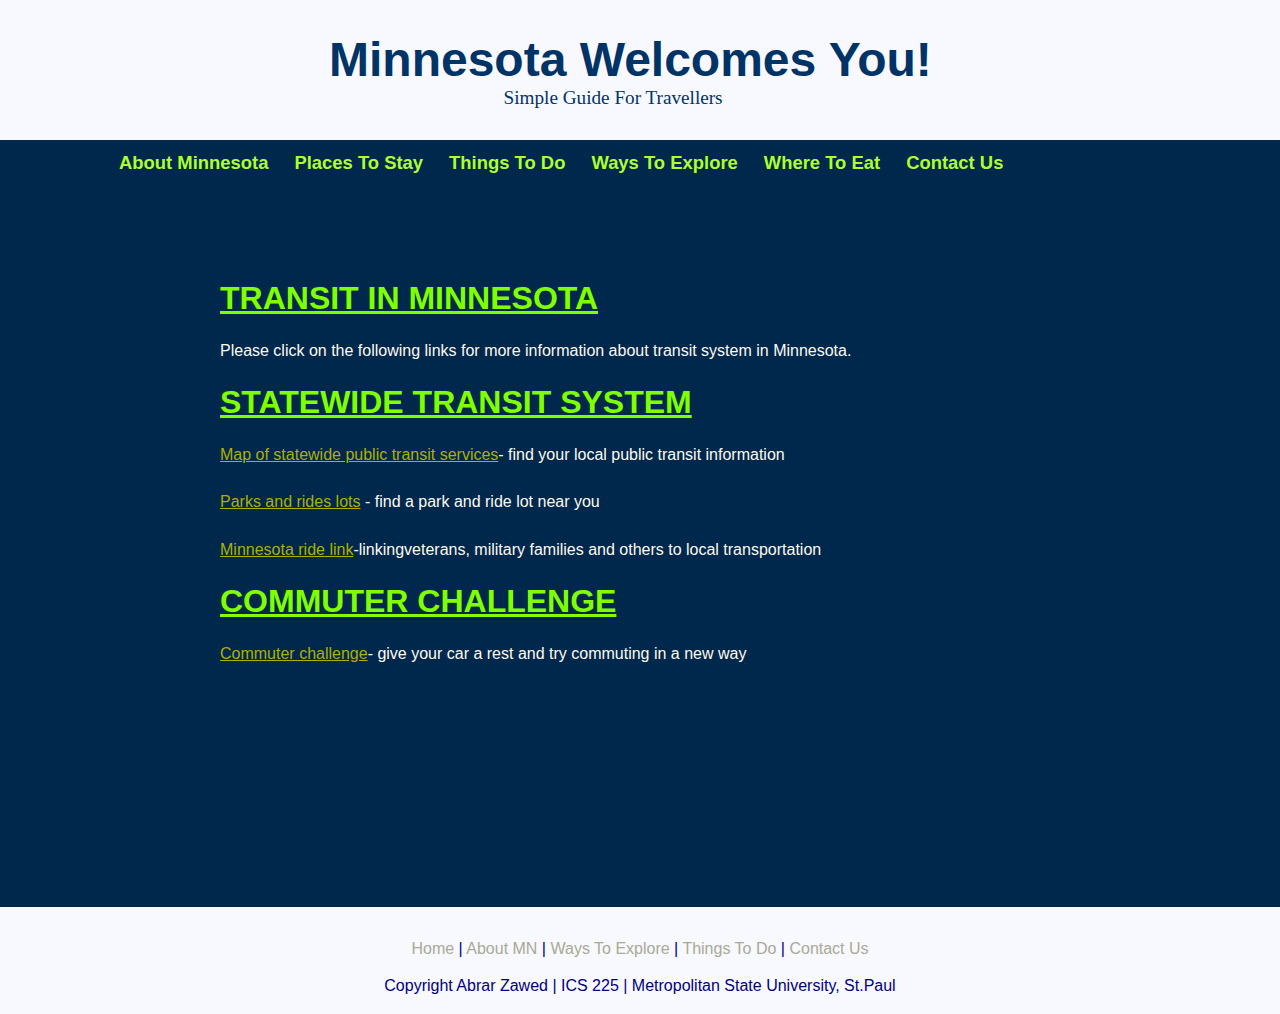
<file: ics_225_final_project/waystoexplore.html>
<!DOCTYPE html>
<html>

<head>
    <title>Explore MN: A Simple Guide</title>
    <link rel="stylesheet" type="text/css" href="style/style.css">
    <script src="scripts/script.js"></script>
</head>

<body>
    <div id="main">
        <div id="header">
            <div id="logo" style="height: 150px;">
                <div id="logo_text">
                    <h1><a href="index.html"><span class="logo_colour">Minnesota Welcomes You!</span></a></h1>
                    <h2 style="height: 10px;padding-top: 0px;margin-left: 30%;">
                        Simple Guide For Travellers
                    </h2>
                </div>
            </div>
            <div id="menubar" style="padding-bottom: 0px;border-bottom-width: 50px;">
                <ul id="menu">
                    <li><a href="aboutmn.html" style=" padding-top: 0px; padding-right: 10px; padding-bottom:15px; padding-left: 20px;">
                            About Minnesota
                        </a>
                    </li>
                    <li><a href="placestostay.html" style="padding-left: 5px;padding-right: 10px;padding-top: 0px;">
                            Places To Stay
                        </a>
                    </li>
                    <li><a href="thingstodo.html" style="padding-top: 0px;padding-left: 5px;padding-right: 10px;">
                            Things To Do
                        </a>
                    </li>
                    <li><a href="waystoexplore.html" style="padding-left: 5px;padding-top: 0px;padding-right: 10px;">
                            Ways To Explore
                        </a>
                    </li>
                    <li><a href="wheretoeat.html" style="padding-left: 5px;padding-right: 10px;padding-top: 0px;">
                            Where To Eat
                        </a>
                    </li>
                    <li><a href="contactus.html" style="padding-left: 5px;padding-top: 0px;padding-right: 10px;">
                            Contact Us
                        </a>
                    </li>
                </ul>
            </div>
        </div>
        <div id="content_header"></div>
        <br><br><br><br><br><br><br><br>
        <div id="site_content" style="width: 850px;">
            <div id="content">
                <h1 style="width: 850px;padding-top: 0px;padding-left: 0px;FONT-WEIGHT: 1500;font-size: 250%;font-weight: bold;"><u>
                        TRANSIT IN MINNESOTA</u>
                </h1>
                <p style="width: 750px;">
                    Please click on the following links for more information about transit system in Minnesota.</p>
                <h1 style="width: 850px;padding-top: 0px;padding-left: 0px;FONT-WEIGHT: 1500;font-size: 250%;font-weight: bold;"><u>
                        STATEWIDE TRANSIT SYSTEM</u>
                </h1>
                <p style="width: 750px;"><a href="https://www.dot.state.mn.us/transit/riders/index.html" target="_blank">
                        Map of statewide public transit services</a>- find your local public transit information
                </p>
                <p><a href="https://www.dot.state.mn.us/transit/riders/park.html" target="_blank">Parks and rides lots</a>
                    - find a park and ride lot near you
                </p>
                <p style="width: 750px;"><a href="https://www.dot.state.mn.us/transit/minnesota-ride/index.html" target="_blank">
                        Minnesota ride link</a>-linkingveterans, military families and others to local transportation
                </p>
                <h1 style="width: 850px;padding-top: 0px;padding-left: 0px;FONT-WEIGHT: 1500;font-size: 250%;font-weight: bold;"><u>
                        COMMUTER CHALLENGE</u>
                </h1>
                <p><a href="https://www.dot.state.mn.us/transit/commuter/index.html" target="_blank">
                        Commuter challenge</a>- give your car a rest and try commuting in a new way
                </p>
            </div>
        </div>
        <br><br><br><br><br><br><br><br><br><br><br><br><br><br>

        <div id="content_footer"></div>
        <div id="footer">
            <p><a href="index.html">Home</a> | <a href="aboutmn.html">About MN</a> | <a href="waystoexplore.html">Ways
                    To Explore</a> |
                <a href="thingstodo.html">Things To Do</a> | <a href="contact.html">Contact Us</a></p>
            <p>Copyright Abrar Zawed | ICS 225 | Metropolitan State University, St.Paul </p>
        </div>
    </div>
</body>

</html>
</file>
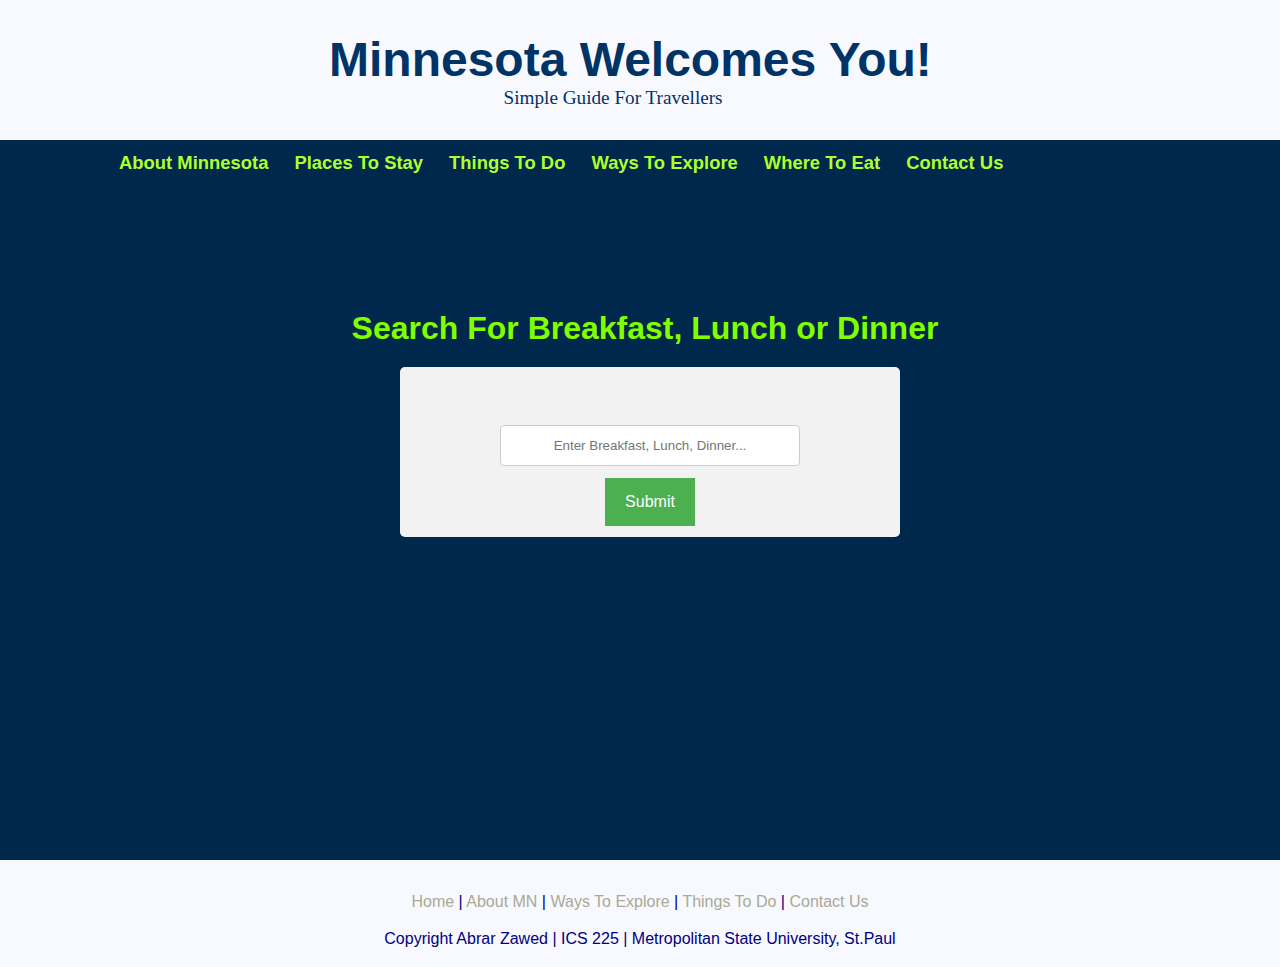
<file: ics_225_final_project/wheretoeat.html>
<!DOCTYPE html>
<html>

<head>
    <title>Explore MN: A Simple Guide</title>
    <link rel="stylesheet" type="text/css" href="style/style.css">
    <script src="scripts/script.js"></script>
    <script>
        function calculate() {
            // Grab input from DOM
            var value = document.getElementById("userinput").value;
            var reg = new RegExp('^[a-zA-Z]+$');
            var result = reg.test(value);

            // Check if the input is empty
            if (value == null || value == "") {
                alert("No Input, Please Enter Breakfast, Lunch or Dinner");
            }

            // Check if the inputs is number
            else if (result == false) {
                alert("Please Enter Breakfast, Lunch or Dinner");
            }

            // Input is valid
            else {
                var breakfast = value.match(/breakfast/i);
                var lunch = value.match(/lunch/i);
                var dinner = value.match(/dinner/i);

                if (breakfast) {
                    window.open("https://www.tripadvisor.com/Restaurants-g43323-zfp2-Minneapolis_Minnesota.html");
                }
                else if (lunch) {
                    window.open("https://www.tripadvisor.com/Restaurants-g43323-zfp30-Minneapolis_Minnesota.html");
                }
                else if (dinner) {
                    window.open("https://www.tripadvisor.com/Restaurants-g43323-Minneapolis_Minnesota.html");

                }
                else {
                    alert("Please Enter Breakfast, Lunch or Dinner")
                }

            }


        }</script>
    <style>
        input[type=text], 
        select {
                    width: 100%;
                    padding: 12px 20px;
                    margin: 8px 0;
                    display: inline-block;
                    border: 1px solid #ccc;
                    border-radius: 4px;
                    box-sizing: border-box;
                    text-align: center;
                }
                        
                
                        
        #test {
                    border-radius: 5px;
                    background-color: #f2f2f2;
                    padding: 100px;
            }
        .button {
                    background-color: #4CAF50;
                    border: none;
                    color: white;
                    padding: 15px 20px;
                    text-align: center;
                    text-decoration: none;
                    display: inline-block;
                    font-size: 16px;
                    margin: 4px 2px;
                    cursor: pointer;
                }
    </style>
</head>

<body>
    <div id="main">
        <div id="header">
            <div id="logo" style="height: 150px;">
                <div id="logo_text">
                    <h1><a href="index.html"><span class="logo_colour">Minnesota Welcomes You!</span></a></h1>
                    <h2 style="height: 10px;padding-top: 0px;margin-left: 30%;">
                        Simple Guide For Travellers
                    </h2>
                </div>
            </div>
            <div id="menubar" style="padding-bottom: 0px;border-bottom-width: 50px;">
                <ul id="menu">
                    <li><a href="aboutmn.html" style=" padding-top: 0px; padding-right: 10px; padding-bottom:15px; padding-left: 20px;">
                            About Minnesota
                        </a>
                    </li>
                    <li><a href="placestostay.html" style="padding-left: 5px;padding-right: 10px;padding-top: 0px;">
                            Places To Stay
                        </a>
                    </li>
                    <li><a href="thingstodo.html" style="padding-top: 0px;padding-left: 5px;padding-right: 10px;">
                            Things To Do
                        </a>
                    </li>
                    <li><a href="waystoexplore.html" style="padding-left: 5px;padding-top: 0px;padding-right: 10px;">
                            Ways To Explore
                        </a>
                    </li>
                    <li><a href="wheretoeat.html" style="padding-left: 5px;padding-right: 10px;padding-top: 0px;">
                            Where To Eat
                        </a>
                    </li>
                    <li><a href="contactus.html" style="padding-left: 5px;padding-top: 0px;padding-right: 10px;">
                            Contact Us
                        </a>
                    </li>
                </ul>
            </div>
        </div>
        <div id="content_header"></div>
        <br><br><br><br><br><br><br><br><br><br>


        <div id="site_content" style="width: 850px;padding-bottom: 100px;height: 550px;">

            <div id="content">
                <h1 style="width: 850px;padding-top: 0px;padding-left: 0px;FONT-WEIGHT: 1500;font-size: 250%;font-weight: bold; text-align: center;">Search
                    For Breakfast, Lunch or Dinner
                </h1>

                <div id="test" style="text-align:center;margin-left: 180px;width: 500px;height: 170px;padding-top: 50px;padding-bottom: 0px;">
                    <form>

                        <input type="text" id="userinput" name="user" placeholder="Enter Breakfast, Lunch, Dinner...">

                        <button class=" button" onclick="calculate();">Submit</button>
                    </form>
                </div>
            </div>
        </div>


        <div id="content_footer"></div>
        <div id="footer">
            <p><a href="index.html">Home</a> | <a href="aboutmn.html">About MN</a> | <a href="waystoexplore.html">Ways
                    To Explore</a> |
                <a href="thingstodo.html">Things To Do</a> | <a href="contact.html">Contact Us</a></p>
            <p>Copyright Abrar Zawed | ICS 225 | Metropolitan State University, St.Paul </p>
        </div>
    </div>




</body>

</html>
</file>
<file: ics_225_final_project/style/style.css>
html
{ height: 100%;}

*
{ margin: 0;
  padding: 0;}

body
{
  font: normal .80em 'trebuchet ms', arial, sans-serif;
  background: #00274C;
  color: floralwhite;
  }

p
{
  padding: 0 0 20px 0;
  line-height: 1.7em;
  TEXT-ALIGN: justify;
  font-size: medium;
  }

img
{ border: 0;}

h1, h2, h3, h4, h5, h6 
{ color: #362C20;
  letter-spacing: 0em;
  padding: 0 0 5px 0;}

h1, h2, h3
{
  font: normal 220% 'century gothic', arial;
  margin: 0 0 15px 0;
  padding: 15px 0 5px 0;
  /* color: navajowhite; */
  color: chartreuse;
  }

h2
{ font-size: 160%;
  padding: 9px 0 5px 0;
  color: #009FBC;}

h3
{ font-size: 140%;
  padding: 5px 0 0 0;}

h4, h6
{ color: #009FBC;
  padding: 0 0 5px 0;
  font: normal 110% arial;
  text-transform: uppercase;}

h5, h6
{ color: #888;
  font: normal 95% arial;
  letter-spacing: normal;
  padding: 0 0 15px 0;}

a, a:hover
{ outline: none;
  text-decoration: underline;
  color: #AEB002;}

a:hover
{ text-decoration: none;}

blockquote
{ margin: 20px 0; 
  padding: 10px 20px 0 20px;
  border: 1px solid #E5E5DB;
  background: #FFF;}

ul
{ margin: 2px 0 22px 17px;}

ul li
{ list-style-type: circle;
  margin: 0 0 6px 0; 
  padding: 0 0 4px 5px;
  line-height: 1.5em;}

ol
{ margin: 8px 0 22px 20px;}

ol li
{ margin: 0 0 11px 0;}

.left
{ float: left;
  width: auto;
  margin-right: 10px;}

.right
{ float: right; 
  width: auto;
  margin-left: 10px;}

.center
{ display: block;
  text-align: center;
  margin: 20px auto;}

#main, #logo, #menubar, #site_content, #footer
{ margin-left: auto; 
  margin-right: auto;}

#header
{
  /* background: #FFCB05; */
  background: ghostwhite;
  height: 140px;
  }
  


#logo
{
  width: 880px;
  position: relative;
  height: 140px;
  margin-left: 25%;
  background: transparent;
  }

#logo #logo_text 
{ position: absolute; 
  top: 10px;
  left: 0;}

#logo h1, #logo h2
{ font: normal 300% 'century gothic', arial, sans-serif;
  border-bottom: 0;
  text-transform: none;
  margin: 0 0 0 9px;}

#logo_text h1, #logo_text h1 a, #logo_text h1 a:hover 
{
  padding: 22px 0 0 0;
  color: ghostwhite; 
  }

#logo_text h1 a .logo_colour
{color: #003366;/* color: midnightblue; */font-size: -webkit-xxx-large;font-family: unset;font-weight: bold;/* margin-left: 1%; */}

#logo_text a:hover .logo_colour
{ color: grey;}

#logo_text h2
{
  padding: 4px 0 0 0;
  color: #003366;
  font-size: 150%;
  margin-left: 10%;
  font-weight: initial;
  font-family: cursive;
  /* font-style: italic; */
  }

#menubar
{
  width: 1100px;
  height: 46px;
  } 

ul#menu
{
  float: left;
  margin: 0;
  }

ul#menu li
{
  float: left;
  padding: 0 0 0 9px;
  list-style: none;
  margin: 1px 2px 0 0;
  font-size: 120%;
  /* background: #5A5A5A url(tab.png) no-repeat 0 0; */
  }

ul#menu li a
{
  /* font: normal 100% 'trebuchet ms', sans-serif; */
  font-size: 120%;
  font-weight: bold;
  display: block;
  float: left;
  height: 20px;
  padding: 6px 35px 5px 28px;
  text-align: center;
  /* color: #FFCB05; */
  /* color: limegreen; */
  color: greenyellow;
  text-decoration: none;
  /* background: #5A5A5A url(tab.png) no-repeat 100% 0; */
  } 

ul#menu li.selected a
{ height: 20px;
  padding: 6px 35px 5px 28px;}

ul#menu li.selected
{
  margin: 1px 2px 0 0;
  /* background: #00C6F0 url(tab_selected.png) no-repeat 0 0; */
  }

ul#menu li.selected a, ul#menu li.selected a:hover
{
  background: #00274C;
  color: floralwhite;
  font-family: fantasy;
  font-weight: bolder;
  width: 60px;
  height: 40px;
  /* text-align: center; */
  /* align-content: center; */
  }

ul#menu li a:hover
{ color: grey;}

#site_content
{ width: 880px;
  overflow: hidden;
  margin: 20px auto 0 auto;
  padding: 0 0 10px 0;} 

#sidebar_container
{ float: right;
  width: 224px;}

.sidebar_top
{ width: 222px;
  height: 14px;
  background: transparent url(side_top.png) no-repeat;}

.sidebar_base
{ width: 222px;
  height: 14px;
  background: url(side_base.png) no-repeat;}

.sidebar
{ float: right;
  width: 222px;
  padding: 0;
  margin: 0 0 16px 0;}

.sidebar_item
{ background: url(side_back.png) repeat-y;
  padding: 0 15px;
  width: 192px;}

.sidebar li a.selected
{ color: #444;} 

.sidebar ul
{ margin: 0;} 

#content
{ text-align: left;
  width: 620px;
  padding: 0 0 0 5px;
  float: left;}
  
#content ul
{ margin: 2px 0 22px 0px;}

#content ul li, .sidebar ul li
{ list-style-type: none;
  background: url(bullet.png) no-repeat;
  margin: 0 0 0 0; 
  padding: 0 0 4px 25px;
  line-height: 1.5em;}

#footer
{
  width: 100%;
  font-family: 'trebuchet ms', sans-serif;
  font-size: 100%;
  height: px;
  padding: 28px 0 5px 0;
  text-align: center;
  background: ghostwhite;
  color: navy;
  }

#footer p
{
  line-height: 1.7em;
  padding: 0 0 10px 0;
  text-align: center;
  }

#footer a
{ color: #A8AA94;
  text-decoration: none;}

#footer a:hover
{ color: #FFF;
  text-decoration: none;}

.search
{ color: #5D5D5D; 
  border: 1px solid #BBB; 
  width: 134px; 
  padding: 4px; 
  font: 100% arial, sans-serif;}

.form_settings
{ margin: 15px 0 0 0;}

.form_settings p
{ padding: 0 0 4px 0;}

.form_settings span
{ float: left; 
  width: 200px; 
  text-align: left;}
  
.form_settings input, .form_settings textarea
{ padding: 5px; 
  width: 299px; 
  font: 100% arial; 
  border: 1px solid #E5E5DB; 
  background: #FFF; 
  color: #47433F;}
  
.form_settings .submit
{ font: 100% arial; 
  border: 0; 
  width: 99px; 
  margin: 0 0 0 212px; 
  height: 33px;
  padding: 2px 0 3px 0;
  cursor: pointer; 
  background: #3B3B3B; 
  color: #FFF;}

.form_settings textarea, .form_settings select
{ font: 100% arial; 
  width: 299px;}

.form_settings select
{ width: 310px;}

.form_settings .checkbox
{ margin: 4px 0; 
  padding: 0; 
  width: 14px;
  border: 0;
  background: none;}

.separator
{ width: 100%;
  height: 0;
  border-top: 1px solid #D9D5CF;
  border-bottom: 1px solid #FFF;
  margin: 0 0 20px 0;}
  
table
{ margin: 10px 0 30px 0;}

table tr th, table tr td
{ background: #3B3B3B;
  color: #FFF;
  padding: 7px 4px;
  text-align: left;}
  
table tr td
{ background: #E5E5DB;
  color: #47433F;
  border-top: 1px solid #FFF;}
  .mySlides {
    display: none;
}
* {
  box-sizing: border-box;
}

body {
  font-family: Verdana, sans-serif;
}

.mySlides {
  display: none;
}

img {
  vertical-align: middle;
}

/* Slideshow container */
.slideshow-container {
  max-width: 1000px;
  position: relative;
  margin: auto;
}

/* Caption text */
.text {
  color: #f2f2f2;
  font-size: 15px;
  padding: 8px 12px;
  position: absolute;
  bottom: 8px;
  width: 100%;
  text-align: center;
}

/* Number text (1/3 etc) */
.numbertext {
  color: #f2f2f2;
  font-size: 12px;
  padding: 8px 12px;
  position: absolute;
  top: 0;
}

/* The dots/bullets/indicators */
.dot {
  height: 15px;
  width: 15px;
  margin: 0 2px;
  background-color: #bbb;
  border-radius: 50%;
  display: inline-block;
  transition: background-color 0.6s ease;
}

.active {
  background-color: #717171;
}

/* Fading animation */
.fade {
  -webkit-animation-name: fade;
  -webkit-animation-duration: 1.5s;
  animation-name: fade;
  animation-duration: 1.5s;
}

@-webkit-keyframes fade {
  from {
      opacity: .4
  }

  to {
      opacity: 1
  }
}

@keyframes fade {
  from {
      opacity: .4
  }

  to {
      opacity: 1
  }
}

/* On smaller screens, decrease text size */
@media only screen and (max-width: 300px) {
  .text {
      font-size: 11px
  }
}
img {
  float: left;
}
</file>
